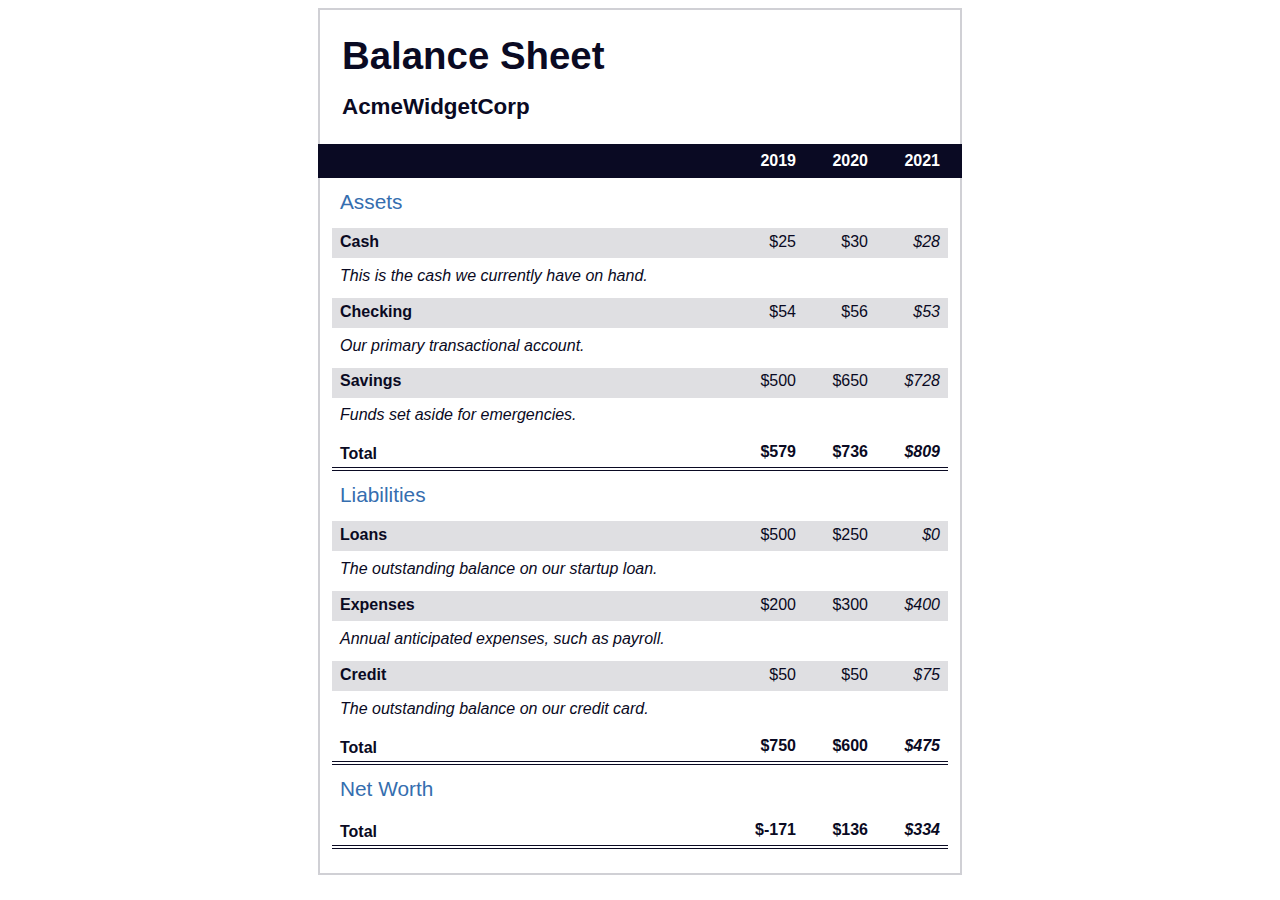
<file: CSS/pagina-freecodecamp-balanceContable/index.html>
<!DOCTYPE html>
<html lang="en">

<head>
    <meta charset="UTF-8">
    <meta name="viewport" content="width=device-width, initial-scale=1.0">
    <title>Balance Sheet</title>
    <link rel="stylesheet" href="./styles.css">
</head>

<body>
    <main>
        <section>
            <h1>
                <span class="flex">
                    <span>AcmeWidgetCorp</span>
                    <span>Balance Sheet</span>
                </span>
            </h1>
            <div id="years" aria-hidden="true">
                <span class="year">2019</span>
                <span class="year">2020</span>
                <span class="year">2021</span>
            </div>
            <div class="table-wrap">
                <table>
                    <caption>Assets</caption>
                    <thead>
                        <tr>
                            <td></td>
                            <th><span class="sr-only year">2019</span></th>
                            <th><span class="sr-only year">2020</span></th>
                            <th class="current"><span class="sr-only year">2021</span></th>
                        </tr>
                    </thead>
                    <tbody>
                        <tr class="data">
                            <th>Cash <span class="description">This is the cash we currently have on hand.</span></th>
                            <td>$25</td>
                            <td>$30</td>
                            <td class="current">$28</td>
                        </tr>
                        <tr class="data">
                            <th>Checking <span class="description">Our primary transactional account.</span></th>
                            <td>$54</td>
                            <td>$56</td>
                            <td class="current">$53</td>
                        </tr>
                        <tr class="data">
                            <th>Savings <span class="description">Funds set aside for emergencies.</span></th>
                            <td>$500</td>
                            <td>$650</td>
                            <td class="current">$728</td>
                        </tr>
                        <tr class="total">
                            <th>Total <span class="sr-only">Assets</span></th>
                            <td>$579</td>
                            <td>$736</td>
                            <td class="current">$809</td>
                        </tr>
                    </tbody>
                </table>
                <table>
                    <caption>Liabilities</caption>
                    <thead>
                        <tr>
                            <td></td>
                            <th><span class="sr-only">2019</span></th>
                            <th><span class="sr-only">2020</span></th>
                            <th><span class="sr-only">2021</span></th>
                        </tr>
                    </thead>
                    <tbody>
                        <tr class="data">
                            <th>Loans <span class="description">The outstanding balance on our startup loan.</span></th>
                            <td>$500</td>
                            <td>$250</td>
                            <td class="current">$0</td>
                        </tr>
                        <tr class="data">
                            <th>Expenses <span class="description">Annual anticipated expenses, such as payroll.</span>
                            </th>
                            <td>$200</td>
                            <td>$300</td>
                            <td class="current">$400</td>
                        </tr>
                        <tr class="data">
                            <th>Credit <span class="description">The outstanding balance on our credit card.</span></th>
                            <td>$50</td>
                            <td>$50</td>
                            <td class="current">$75</td>
                        </tr>
                        <tr class="total">
                            <th>Total <span class="sr-only">Liabilities</span></th>
                            <td>$750</td>
                            <td>$600</td>
                            <td class="current">$475</td>
                        </tr>
                    </tbody>
                </table>
                <table>
                    <caption>Net Worth</caption>
                    <thead>
                        <tr>
                            <td></td>
                            <th><span class="sr-only">2019</span></th>
                            <th><span class="sr-only">2020</span></th>
                            <th><span class="sr-only">2021</span></th>
                        </tr>
                    </thead>
                    <tbody>
                        <tr class="total">
                            <th>Total <span class="sr-only">Net Worth</span></th>
                            <td>$-171</td>
                            <td>$136</td>
                            <td class="current">$334</td>
                        </tr>
                    </tbody>
                </table>
            </div>
        </section>
    </main>
</body>

</html>
</file>
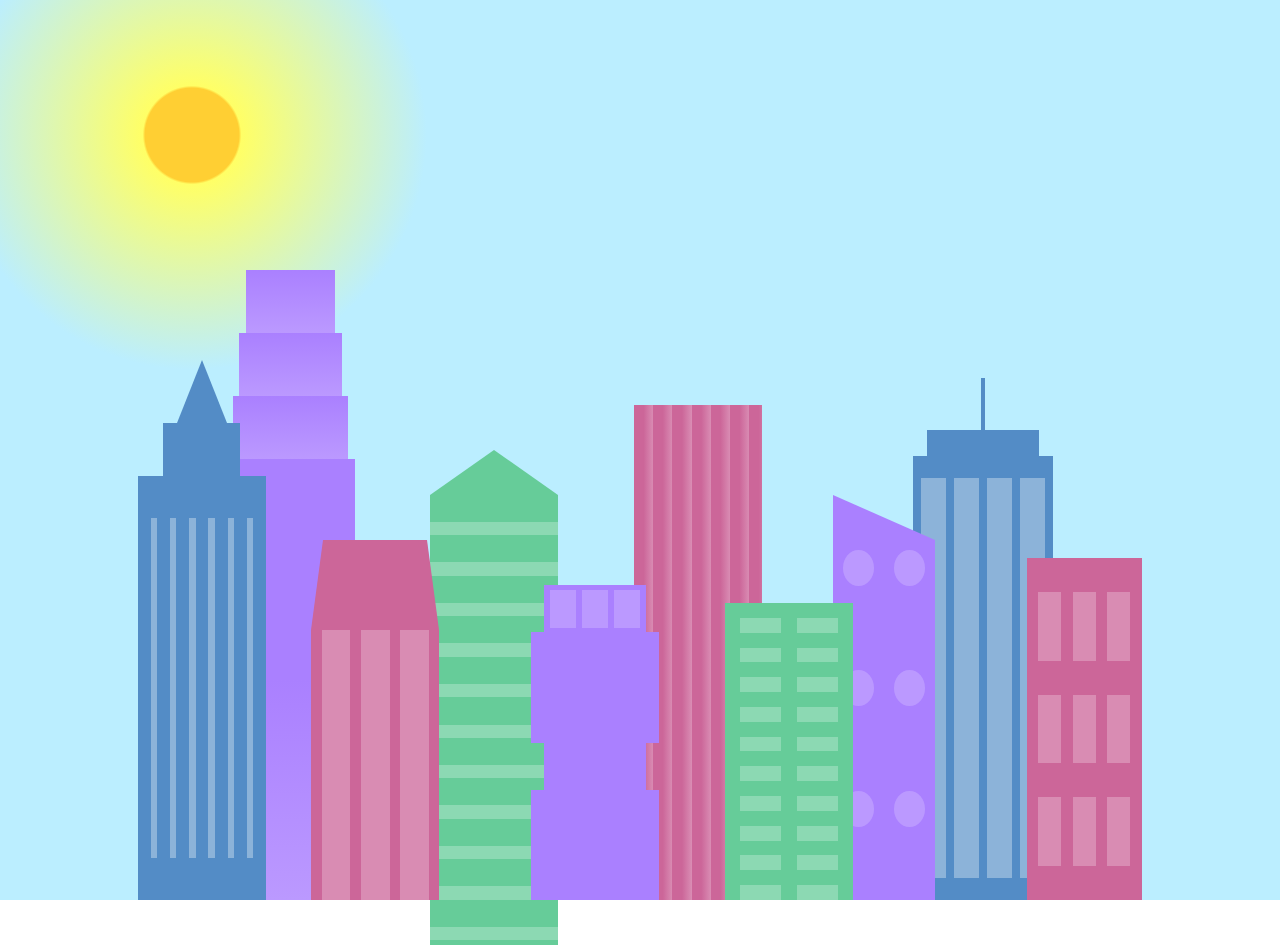
<file: CSS/pagina-freecodecamp-ciudadDiaNoche/index.html>
<!DOCTYPE html>
<html lang="en">

<head>
    <meta charset="UTF-8">
    <title>City Skyline</title>
    <link href="styles.css" rel="stylesheet" />
</head>

<body>
    <div class="background-buildings sky">
        <div></div>
        <div></div>
        <div class="bb1 building-wrap">
            <div class="bb1a bb1-window"></div>
            <div class="bb1b bb1-window"></div>
            <div class="bb1c bb1-window"></div>
            <div class="bb1d"></div>
        </div>
        <div class="bb2">
            <div class="bb2a"></div>
            <div class="bb2b"></div>
        </div>
        <div class="bb3"></div>
        <div></div>
        <div class="bb4 building-wrap">
            <div class="bb4a"></div>
            <div class="bb4b"></div>
            <div class="bb4c window-wrap">
                <div class="bb4-window"></div>
                <div class="bb4-window"></div>
                <div class="bb4-window"></div>
                <div class="bb4-window"></div>
            </div>
        </div>
        <div></div>
        <div></div>
    </div>

    <div class="foreground-buildings">
        <div></div>
        <div></div>
        <div class="fb1 building-wrap">
            <div class="fb1a"></div>
            <div class="fb1b"></div>
            <div class="fb1c"></div>
        </div>
        <div class="fb2">
            <div class="fb2a"></div>
            <div class="fb2b window-wrap">
                <div class="fb2-window"></div>
                <div class="fb2-window"></div>
                <div class="fb2-window"></div>
            </div>
        </div>
        <div></div>
        <div class="fb3 building-wrap">
            <div class="fb3a window-wrap">
                <div class="fb3-window"></div>
                <div class="fb3-window"></div>
                <div class="fb3-window"></div>
            </div>
            <div class="fb3b"></div>
            <div class="fb3a"></div>
            <div class="fb3b"></div>
        </div>
        <div class="fb4">
            <div class="fb4a"></div>
            <div class="fb4b">
                <div class="fb4-window"></div>
                <div class="fb4-window"></div>
                <div class="fb4-window"></div>
                <div class="fb4-window"></div>
                <div class="fb4-window"></div>
                <div class="fb4-window"></div>
            </div>
        </div>
        <div class="fb5"></div>
        <div class="fb6"></div>
        <div></div>
        <div></div>
    </div>
</body>

</html>
</file>
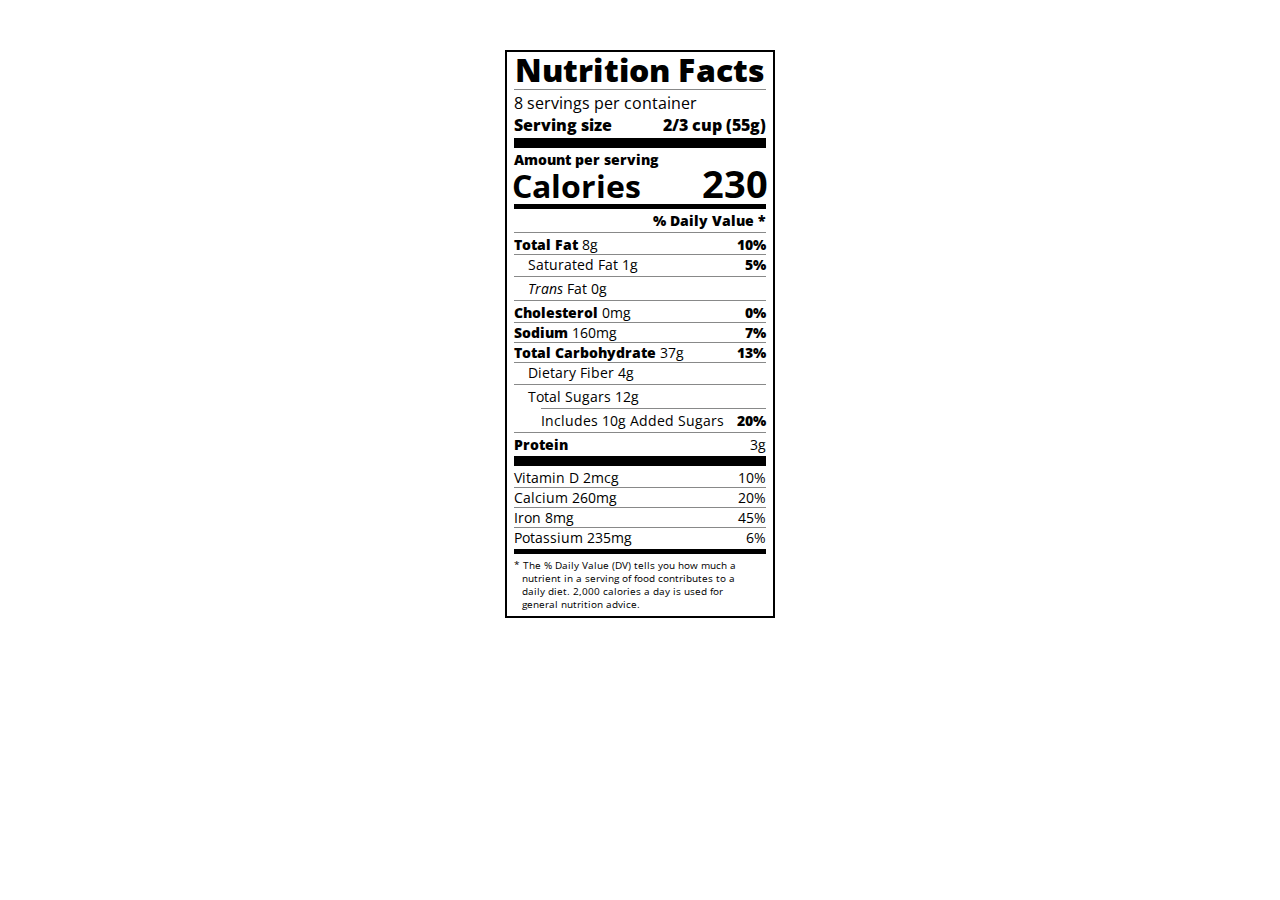
<file: CSS/pagina-freecodecamp-etiquetaNutricional/index.html>
<!DOCTYPE html>
<html lang="en">

<head>
    <meta charset="UTF-8">
    <title>Nutrition Label</title>
    <link href="https://fonts.googleapis.com/css?family=Open+Sans:400,700,800" rel="stylesheet">
    <link href="./style.css" rel="stylesheet">
</head>

<body>
    <div class="label">
        <header>
            <h1 class="bold">Nutrition Facts</h1>
            <div class="divider"></div>
            <p>8 servings per container</p>
            <p class="bold">Serving size <span>2/3 cup (55g)</span></p>
        </header>
        <div class="divider large"></div>
        <div class="calories-info">
            <div class="left-container">
                <h2 class="bold small-text">Amount per serving</h2>
                <p>Calories</p>
            </div>
            <span>230</span>
        </div>
        <div class="divider medium"></div>
        <div class="daily-value small-text">
            <p class="bold right no-divider">% Daily Value *</p>
            <div class="divider"></div>
            <p><span><span class="bold">Total Fat</span> 8g</span> <span class="bold">10%</span></p>
            <p class="indent no-divider">Saturated Fat 1g <span class="bold">5%</span></p>
            <div class="divider"></div>
            <p class="indent no-divider"><span><i>Trans</i> Fat 0g</span></p>
            <div class="divider"></div>
            <p><span><span class="bold">Cholesterol</span> 0mg</span> <span class="bold">0%</span></p>
            <p><span><span class="bold">Sodium</span> 160mg</span> <span class="bold">7%</span></p>
            <p><span><span class="bold">Total Carbohydrate</span> 37g</span> <span class="bold">13%</span></p>
            <p class="indent no-divider">Dietary Fiber 4g</p>
            <div class="divider"></div>
            <p class="indent no-divider">Total Sugars 12g</p>
            <div class="divider double-indent"></div>
            <p class="double-indent no-divider">Includes 10g Added Sugars <span class="bold">20%</span>
            <div class="divider"></div>
            <p class="no-divider"><span class="bold">Protein</span> 3g</p>
            <div class="divider large"></div>
            <p>Vitamin D 2mcg <span>10%</span></p>
            <p>Calcium 260mg <span>20%</span></p>
            <p>Iron 8mg <span>45%</span></p>
            <p class="no-divider">Potassium 235mg <span>6%</span></p>
        </div>
        <div class="divider medium"></div>
        <p class="note">* The % Daily Value (DV) tells you how much a nutrient in a serving of food contributes to a
            daily
            diet. 2,000 calories a day is used for general nutrition advice.</p>
    </div>
</body>

</html>
</file>
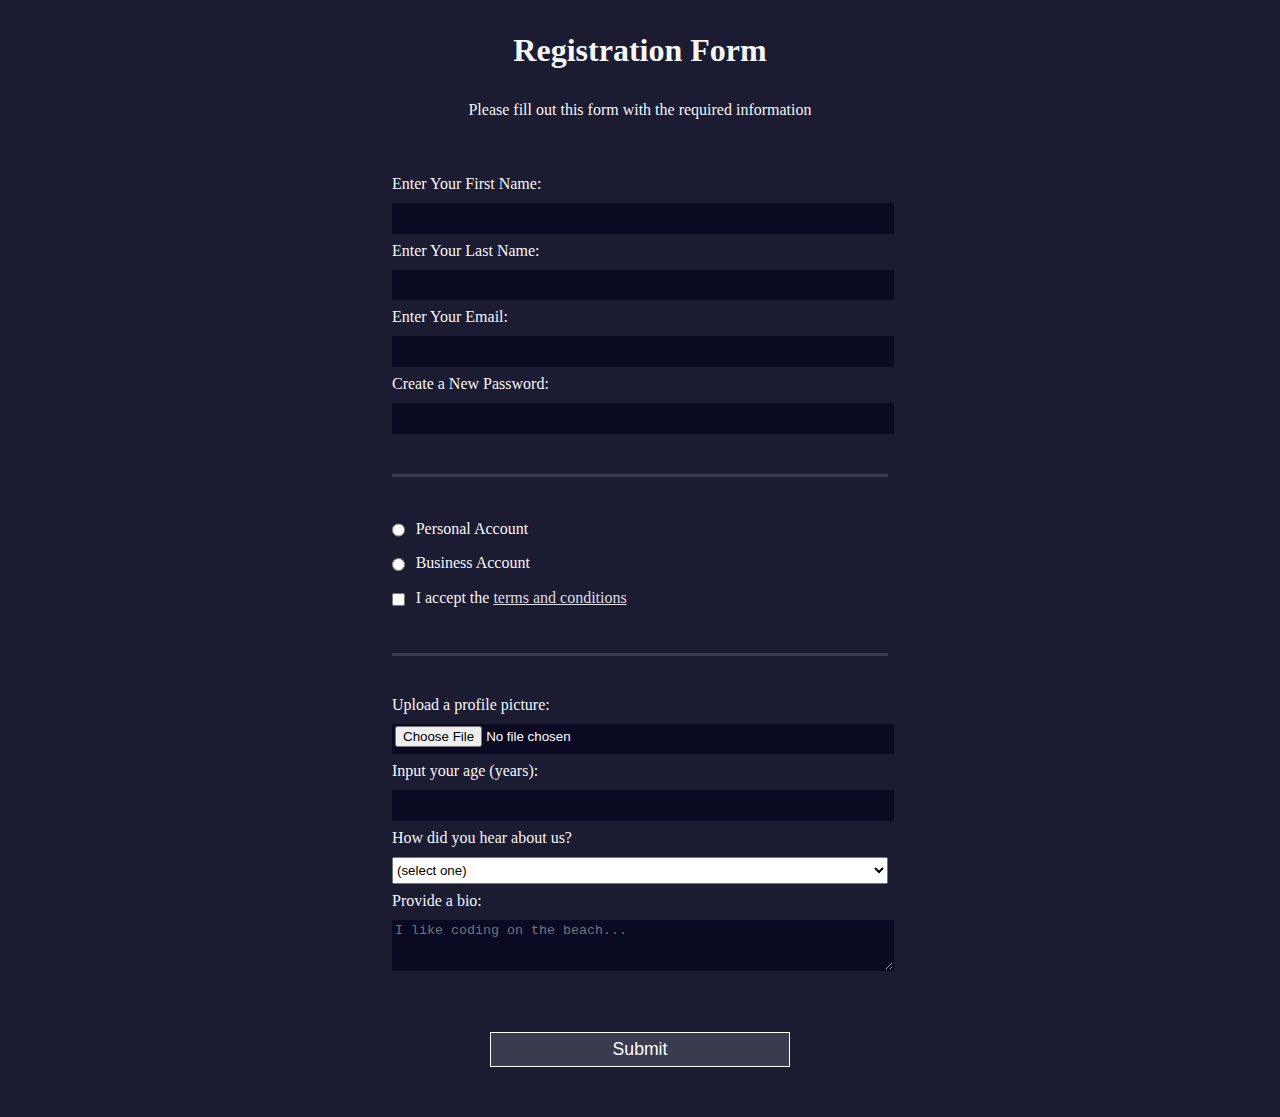
<file: CSS/pagina-freecodecamp-formularioRegistro/index.html>
<!DOCTYPE html>
<html lang="en">
  <head>
    <meta charset="UTF-8">
    <title>Registration Form</title>
    <link rel="stylesheet" href="style.css" />
  </head>
  <body>
    <h1>Registration Form</h1>
    <p>Please fill out this form with the required information</p>
    <form method="post" action='https://register-demo.freecodecamp.org'>
      <fieldset>
        <label for="first-name">Enter Your First Name: <input id="first-name" name="first-name" type="text" required /></label>
        <label for="last-name">Enter Your Last Name: <input id="last-name" name="last-name" type="text" required /></label>
        <label for="email">Enter Your Email: <input id="email" name="email" type="email" required /></label>
        <label for="new-password">Create a New Password: <input id="new-password" name="new-password" type="password" pattern="[a-z0-5]{8,}" required /></label>
      </fieldset>
      <fieldset>
        <label for="personal-account"><input id="personal-account" type="radio" name="account-type" class="inline" /> Personal Account</label>
        <label for="business-account"><input id="business-account" type="radio" name="account-type" class="inline" /> Business Account</label>
        <label for="terms-and-conditions" name="terms-and-conditions">
          <input id="terms-and-conditions" type="checkbox" required name="terms-and-conditions" class="inline" /> I accept the <a href="https://www.freecodecamp.org/news/terms-of-service/">terms and conditions</a>
        </label>
      </fieldset>
      <fieldset>
        <label for="profile-picture">Upload a profile picture: <input id="profile-picture" type="file" name="file" /></label>
        <label for="age">Input your age (years): <input id="age" type="number" name="age" min="13" max="120" /></label>
        <label for="referrer">How did you hear about us?
          <select id="referrer" name="referrer">
            <option value="">(select one)</option>
            <option value="1">freeCodeCamp News</option>
            <option value="2">freeCodeCamp YouTube Channel</option>
            <option value="3">freeCodeCamp Forum</option>
            <option value="4">Other</option>
          </select>
        </label>
        <label for="bio">Provide a bio:
          <textarea id="bio" name="bio" rows="3" cols="30" placeholder="I like coding on the beach..."></textarea>
        </label>
      </fieldset>
      <input type="submit" value="Submit" />
    </form>
  </body>
</html>
</file>
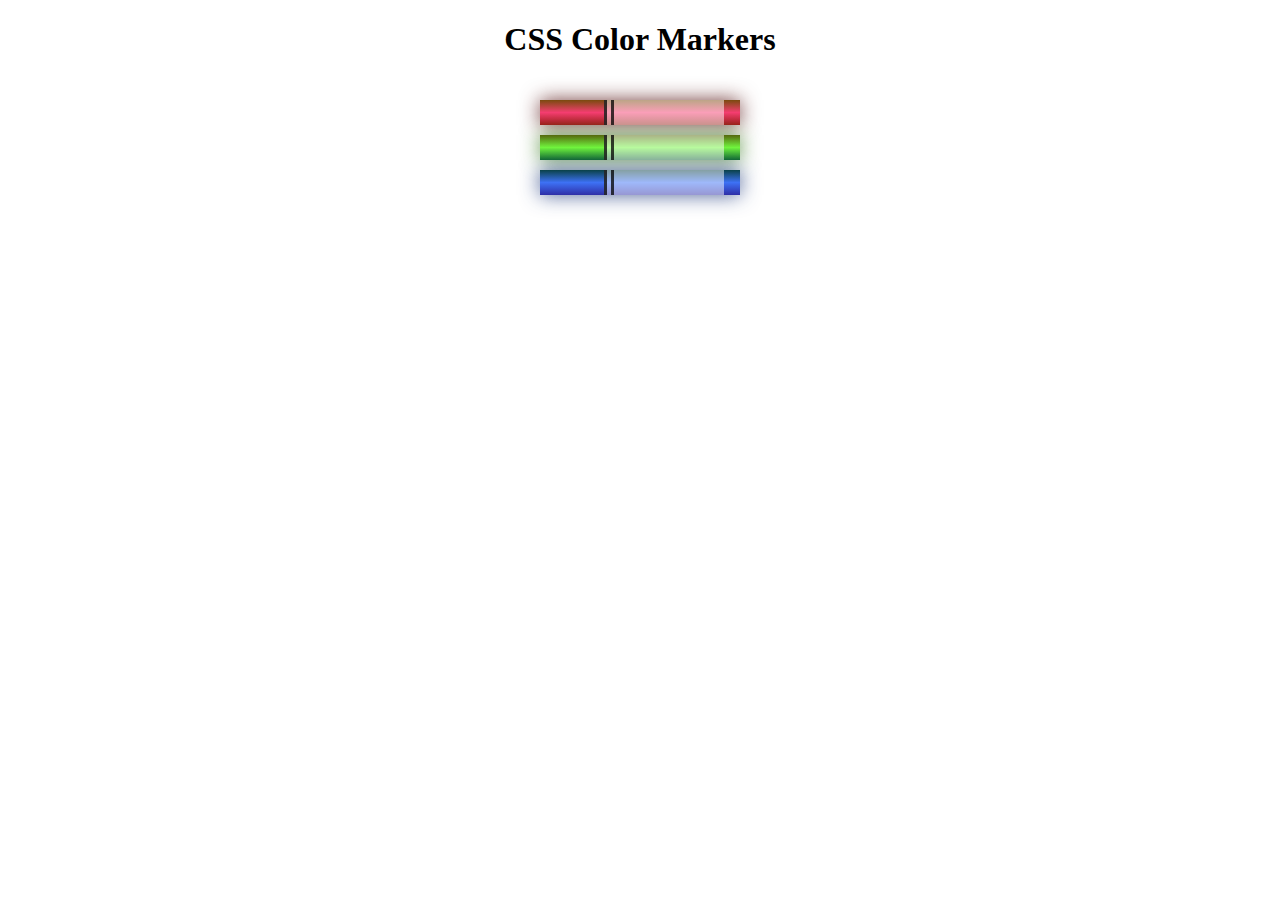
<file: CSS/pagina-freecodecamp-marcadores/index.html>
<!DOCTYPE html>
<html lang="en">
  <head>
    <meta charset="utf-8">
    <meta name="viewport" content="width=device-width, initial-scale=1.0">
    <title>Colored Markers</title>
    <link rel="stylesheet" href="style.css">
  </head>
  <body>
    <h1>CSS Color Markers</h1>
    <div class="container">
      <div class="marker red">
        <div class="cap"></div>
        <div class="sleeve"></div>
      </div>
      <div class="marker green">
        <div class="cap"></div>
        <div class="sleeve"></div>
      </div>
      <div class="marker blue">
        <div class="cap"></div>
        <div class="sleeve"></div>
      </div>
    </div>
  </body>
</html>
</file>
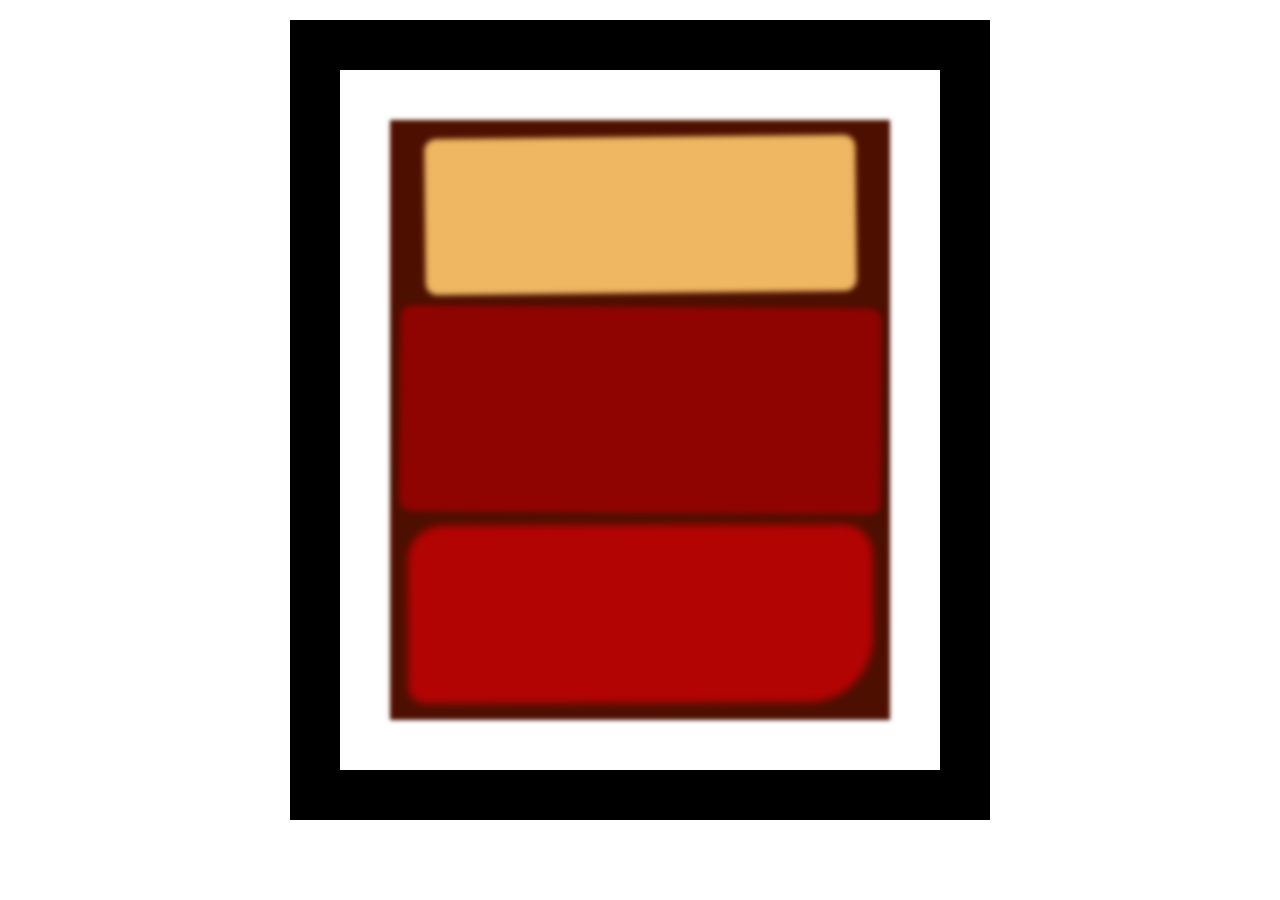
<file: CSS/pagina-freecodecamp-pintura/index.html>
<!DOCTYPE html>
<html lang="en">
  <head>
    <meta charset="UTF-8">
    <title>Rothko Painting</title>
    <link href="./style.css" rel="stylesheet" type="text/css">
  </head>
  <body>
    <div class="frame">
      <div class="canvas">
        <div class="one"></div>
        <div class="two"></div>
        <div class="three"></div>
      </div>
    </div>
  </body>
</html>
</file>
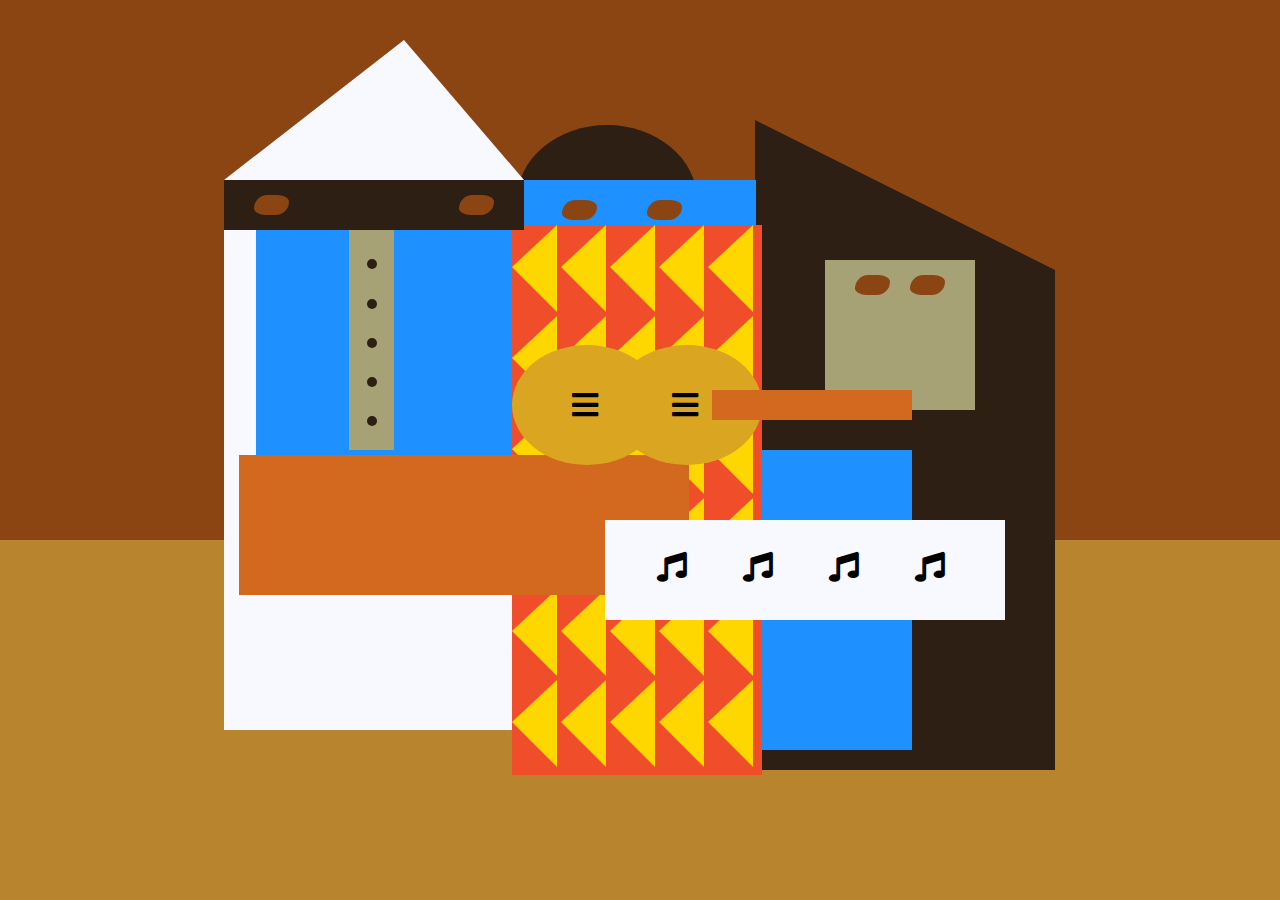
<file: CSS/pagina-freecodecamp-pinturaPicasso/index.html>
<!DOCTYPE html>
<html lang="en">

<head>
    <meta charset="utf-8">
    <title>Picasso Painting</title>
    <link rel="stylesheet" href="./styles.css" />
    <link rel="stylesheet" href="https://use.fontawesome.com/releases/v5.8.2/css/all.css">
</head>

<body>
    <div id="back-wall"></div>
    <div class="characters">
        <div id="offwhite-character">
            <div id="white-hat"></div>
            <div id="black-mask">
                <div class="eyes left"></div>
                <div class="eyes right"></div>
            </div>
            <div id="gray-instrument">
                <div class="black-dot"></div>
                <div class="black-dot"></div>
                <div class="black-dot"></div>
                <div class="black-dot"></div>
                <div class="black-dot"></div>
            </div>
            <div id="tan-table"></div>
        </div>
        <div id="black-character">
            <div id="black-hat"></div>
            <div id="gray-mask">
                <div class="eyes left"></div>
                <div class="eyes right"></div>
            </div>
            <div id="white-paper">
                <i class="fas fa-music"></i>
                <i class="fas fa-music"></i>
                <i class="fas fa-music"></i>
                <i class="fas fa-music"></i>
            </div>
        </div>
        <div class="blue" id="blue-left"></div>
        <div class="blue" id="blue-right"></div>
        <div id="orange-character">
            <div id="black-round-hat"></div>
            <div id="eyes-div">
                <div class="eyes left"></div>
                <div class="eyes right"></div>
            </div>
            <div id="triangles">
                <div class="triangle"></div>
                <div class="triangle"></div>
                <div class="triangle"></div>
                <div class="triangle"></div>
                <div class="triangle"></div>
                <div class="triangle"></div>
                <div class="triangle"></div>
                <div class="triangle"></div>
                <div class="triangle"></div>
                <div class="triangle"></div>
                <div class="triangle"></div>
                <div class="triangle"></div>
                <div class="triangle"></div>
                <div class="triangle"></div>
                <div class="triangle"></div>
                <div class="triangle"></div>
                <div class="triangle"></div>
                <div class="triangle"></div>
                <div class="triangle"></div>
                <div class="triangle"></div>
                <div class="triangle"></div>
                <div class="triangle"></div>
                <div class="triangle"></div>
                <div class="triangle"></div>
                <div class="triangle"></div>
                <div class="triangle"></div>
                <div class="triangle"></div>
                <div class="triangle"></div>
                <div class="triangle"></div>
                <div class="triangle"></div>
            </div>
            <div id="guitar">
                <div class="guitar" id="guitar-left">
                    <i class="fas fa-bars"></i>
                </div>
                <div class="guitar" id="guitar-right">
                    <i class="fas fa-bars"></i>
                </div>
                <div id="guitar-neck"></div>
            </div>
        </div>
    </div>
</body>

</html>
</file>
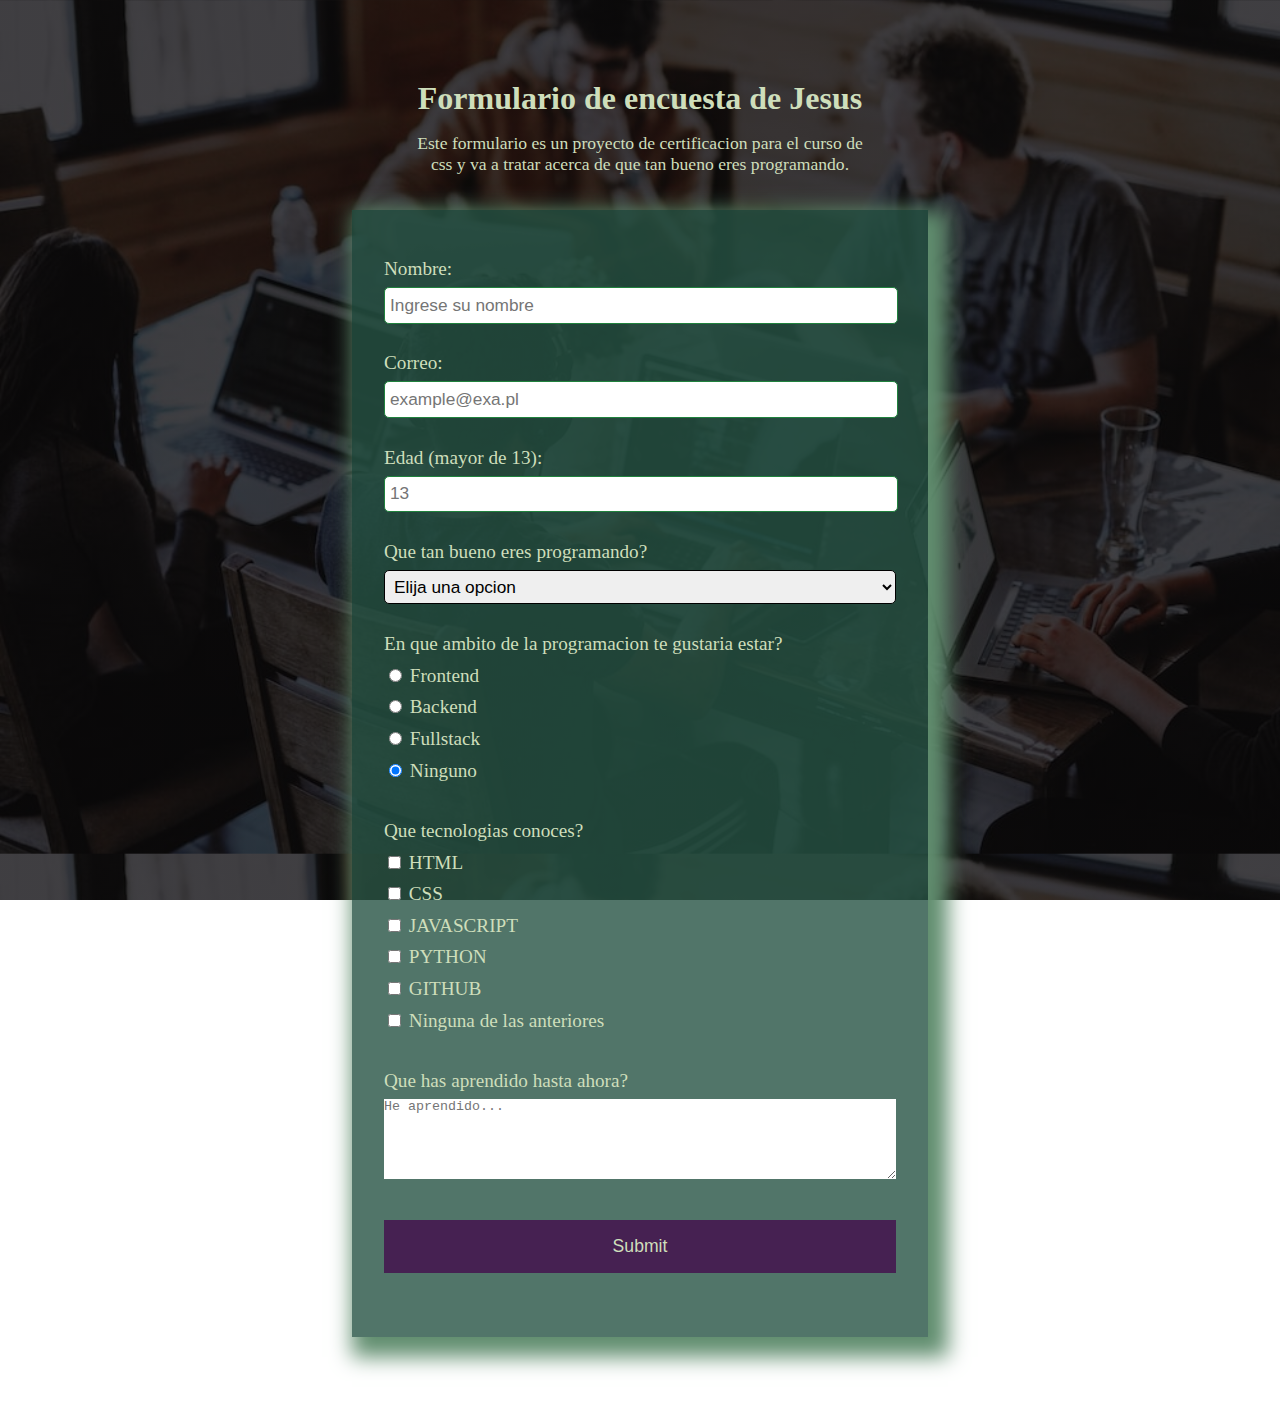
<file: CSS/pagina-freecodecamp-proyecto-formularioEncuesta/index.html>
<!DOCTYPE html>
<html>
  <head>
    <title>Survey form</title>
    <link rel="stylesheet" type="text/css" href="styles.css"></link>
  </head>
  <body>
    <main>
      <h1 id="title">Formulario de encuesta de Jesus</h1>
      <p id="description">Este formulario es un proyecto de certificacion para el curso de css y va a tratar acerca de que tan bueno eres programando.</p>
      <form id="survey-form">
        <fieldset class="field-one">
            <label value="name-label" id="name-label" for="name">Nombre: <input value="" id="name" type="text" placeholder="Ingrese su nombre" required/></label>
            <label value="email-label" id="email-label" for="email">Correo: <input value="" id="email" type="email" placeholder="example@exa.pl" required/></label>
            <label value="number-label" id="number-label" for="number">Edad (mayor de 13): <input value="" id="number" type="number" min="13" max="120" placeholder="13" value="13"/></label>
            <label value="select-label" for="dropdown"> 
                Que tan bueno eres programando?
                <select id="dropdown" value="" required>
                    <option selected disabled hidden>Elija una opcion</option>
                    <option>Muy bueno</option>
                    <option>Aceptable</option>
                    <option>Tengo mucho por aprender</option>
                </select>
            </label>
        </fieldset>
        <fieldset class="field-two">
            <p>En que ambito de la programacion te gustaria estar?</p>
            <label><input value="opcion-programing-1" name="opcion-programing" type="radio" value="frontend" required/> Frontend</label>
            <label><input value="opcion-programing-2" name="opcion-programing" type="radio" value="backend"/ required> Backend</label>
            <label><input value="opcion-programing-3" name="opcion-programing" type="radio" value="fullstack" required/> Fullstack</label>
            <label><input value="opcion-programing-4" name="opcion-programing" type="radio" value="none" checked required/> Ninguno</label> 
            <p>Que tecnologias conoces?</p>
            <label><input name="opcion-learn" value="html" type="checkbox" /> HTML</label>
            <label><input value="css" type="checkbox" /> CSS</label>
            <label><input value="javascript" type="checkbox" /> JAVASCRIPT</label>
            <label><input value="python" type="checkbox" /> PYTHON</label>
            <label><input value="github" type="checkbox" /> GITHUB</label>
            <label><input value="none" type="checkbox" /> Ninguna de las anteriores</label>
            <label class="label-textarea" for="coments" value="coments">Que has aprendido hasta ahora?
                <textarea value="coments-textarea" id="coments" name="coments" cols="30" rows="10" placeholder="He aprendido..." required></textarea>
            </label>
        </fieldset>
        <input id="submit" type="submit">
        

    </form>
    </main>
    
  </body>
</html>
</file>
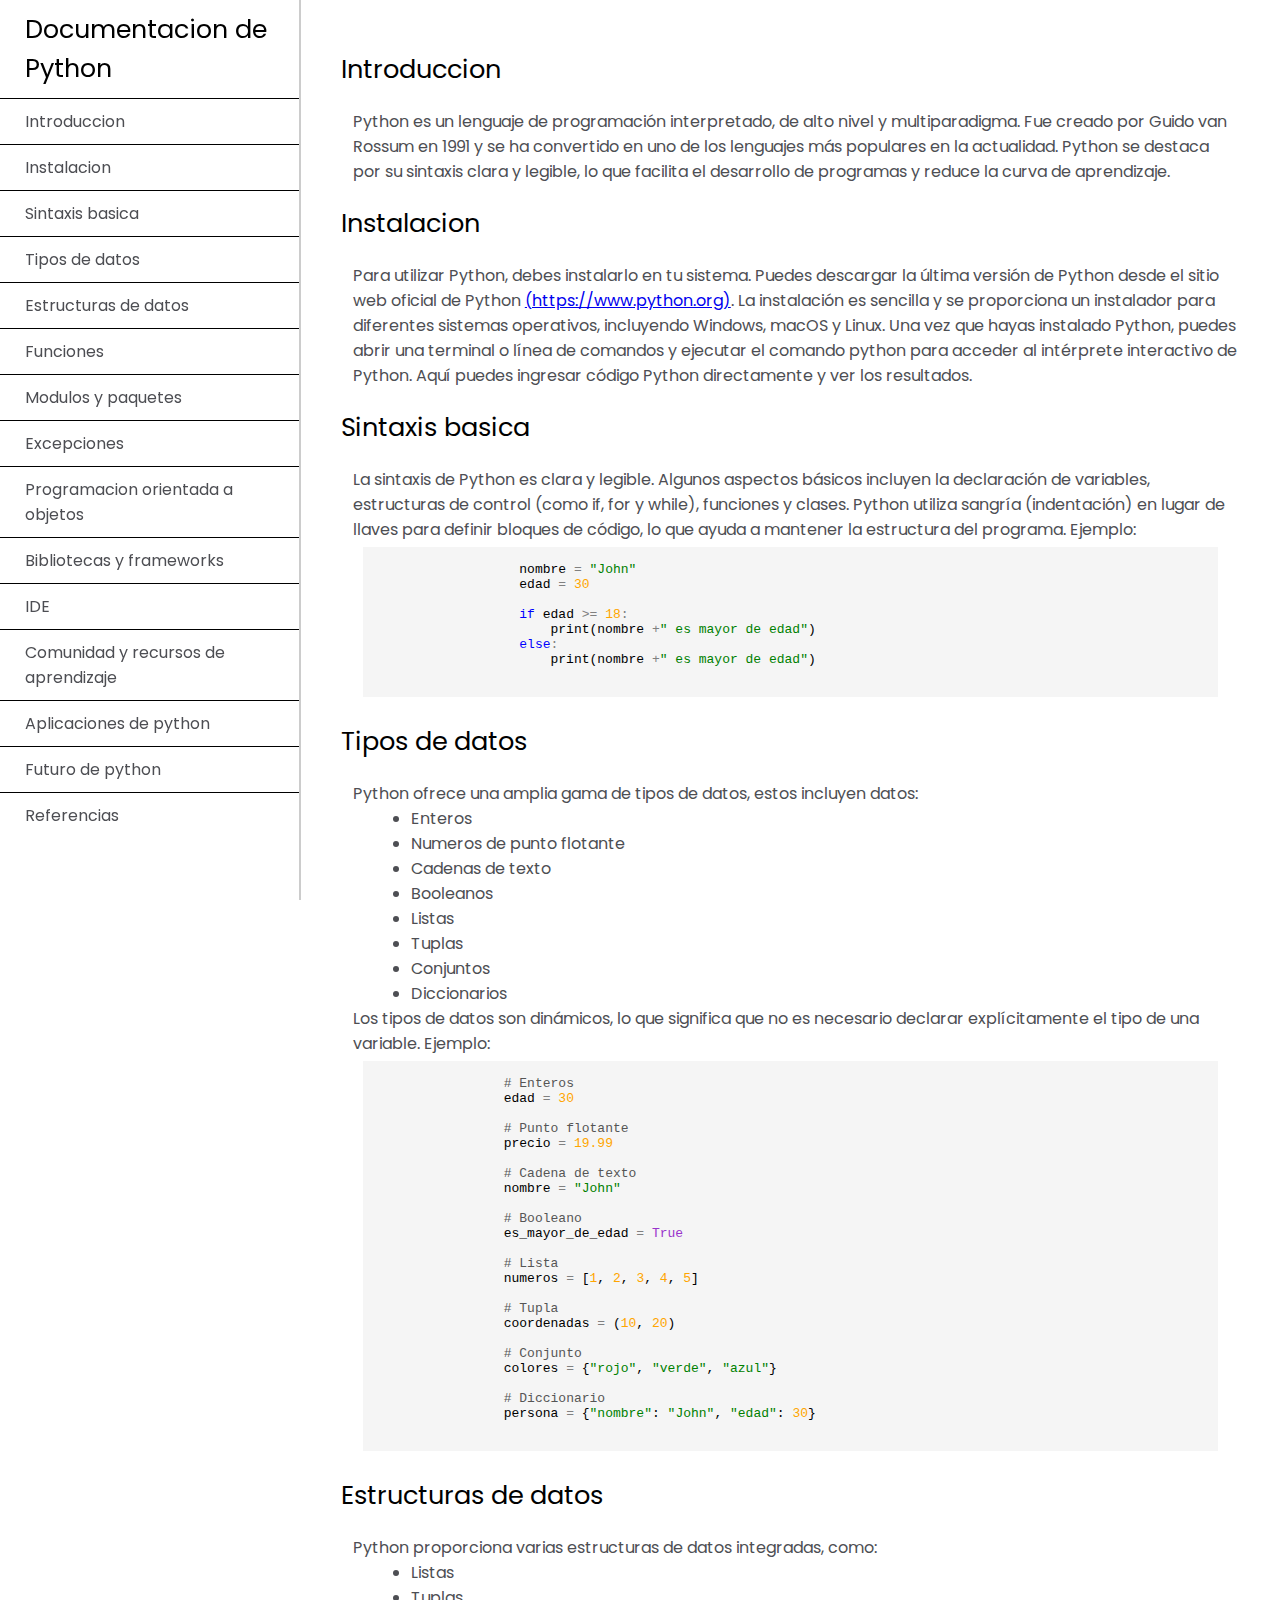
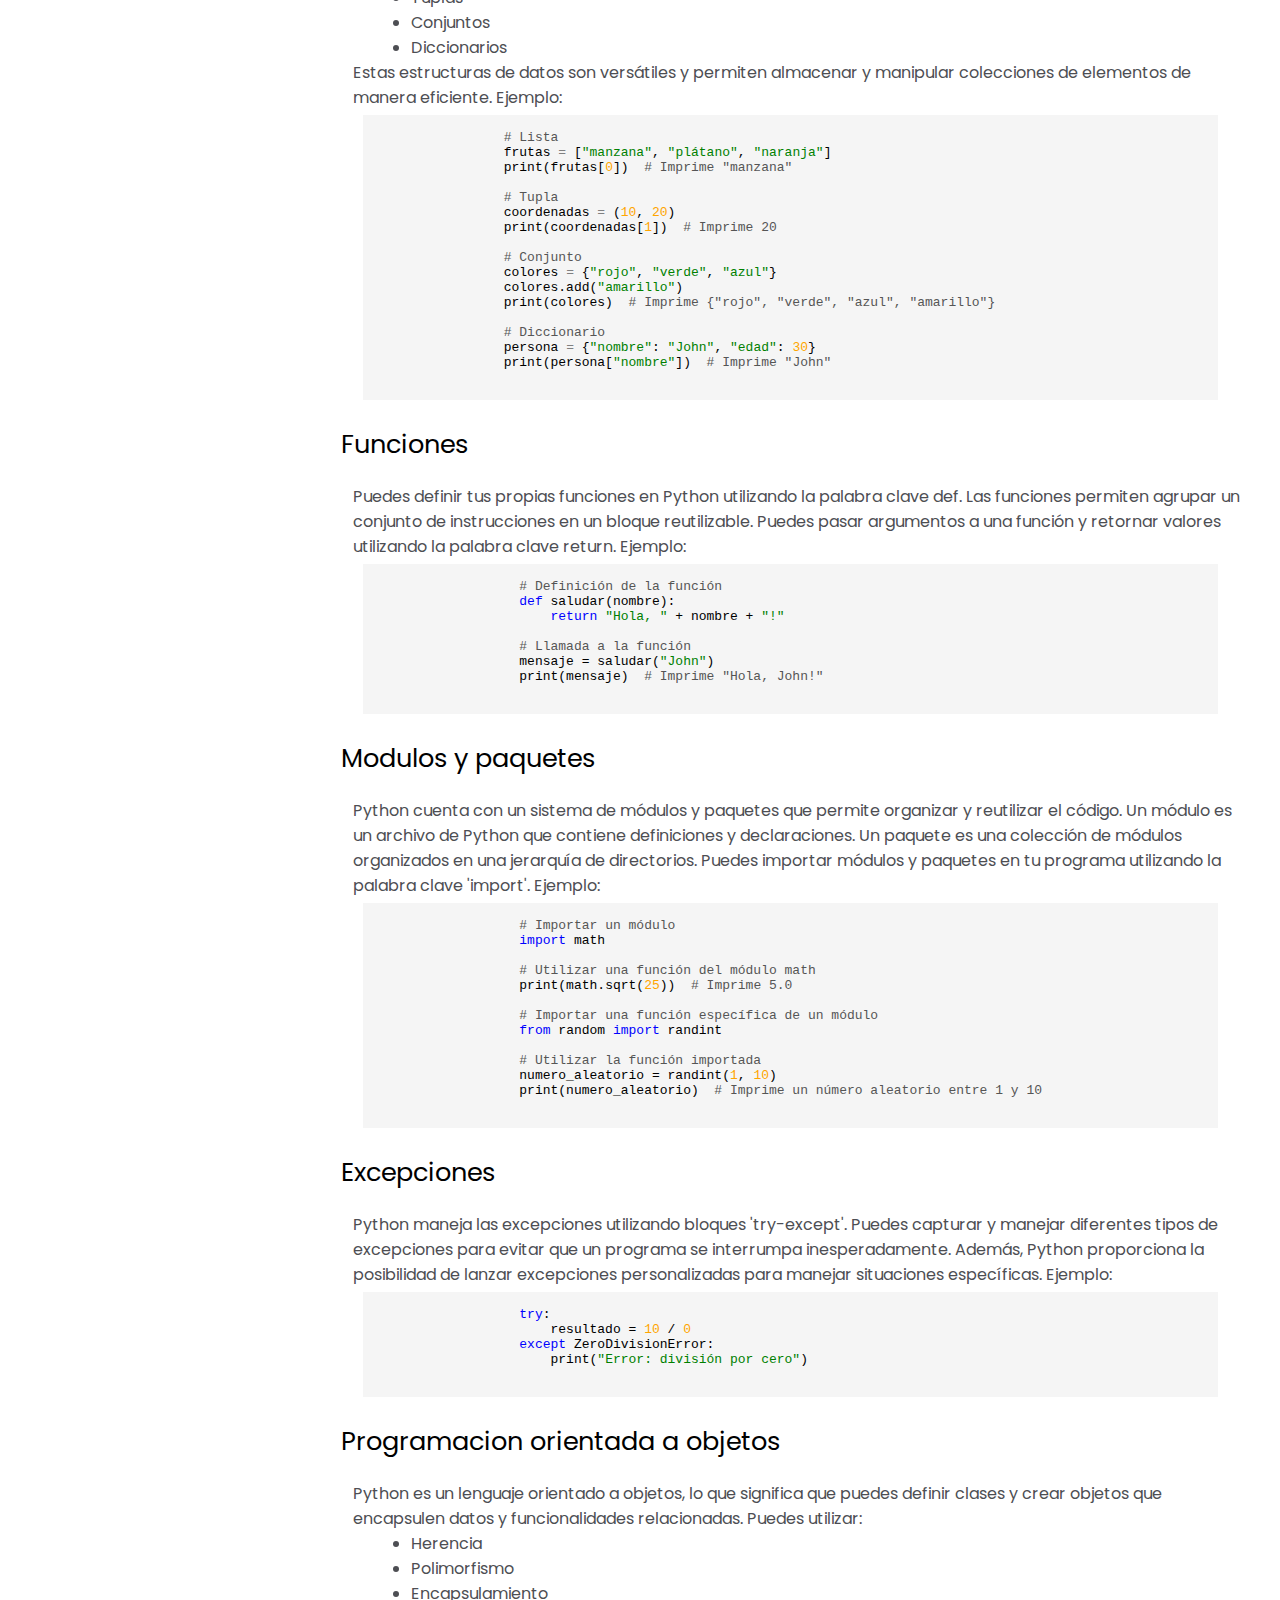
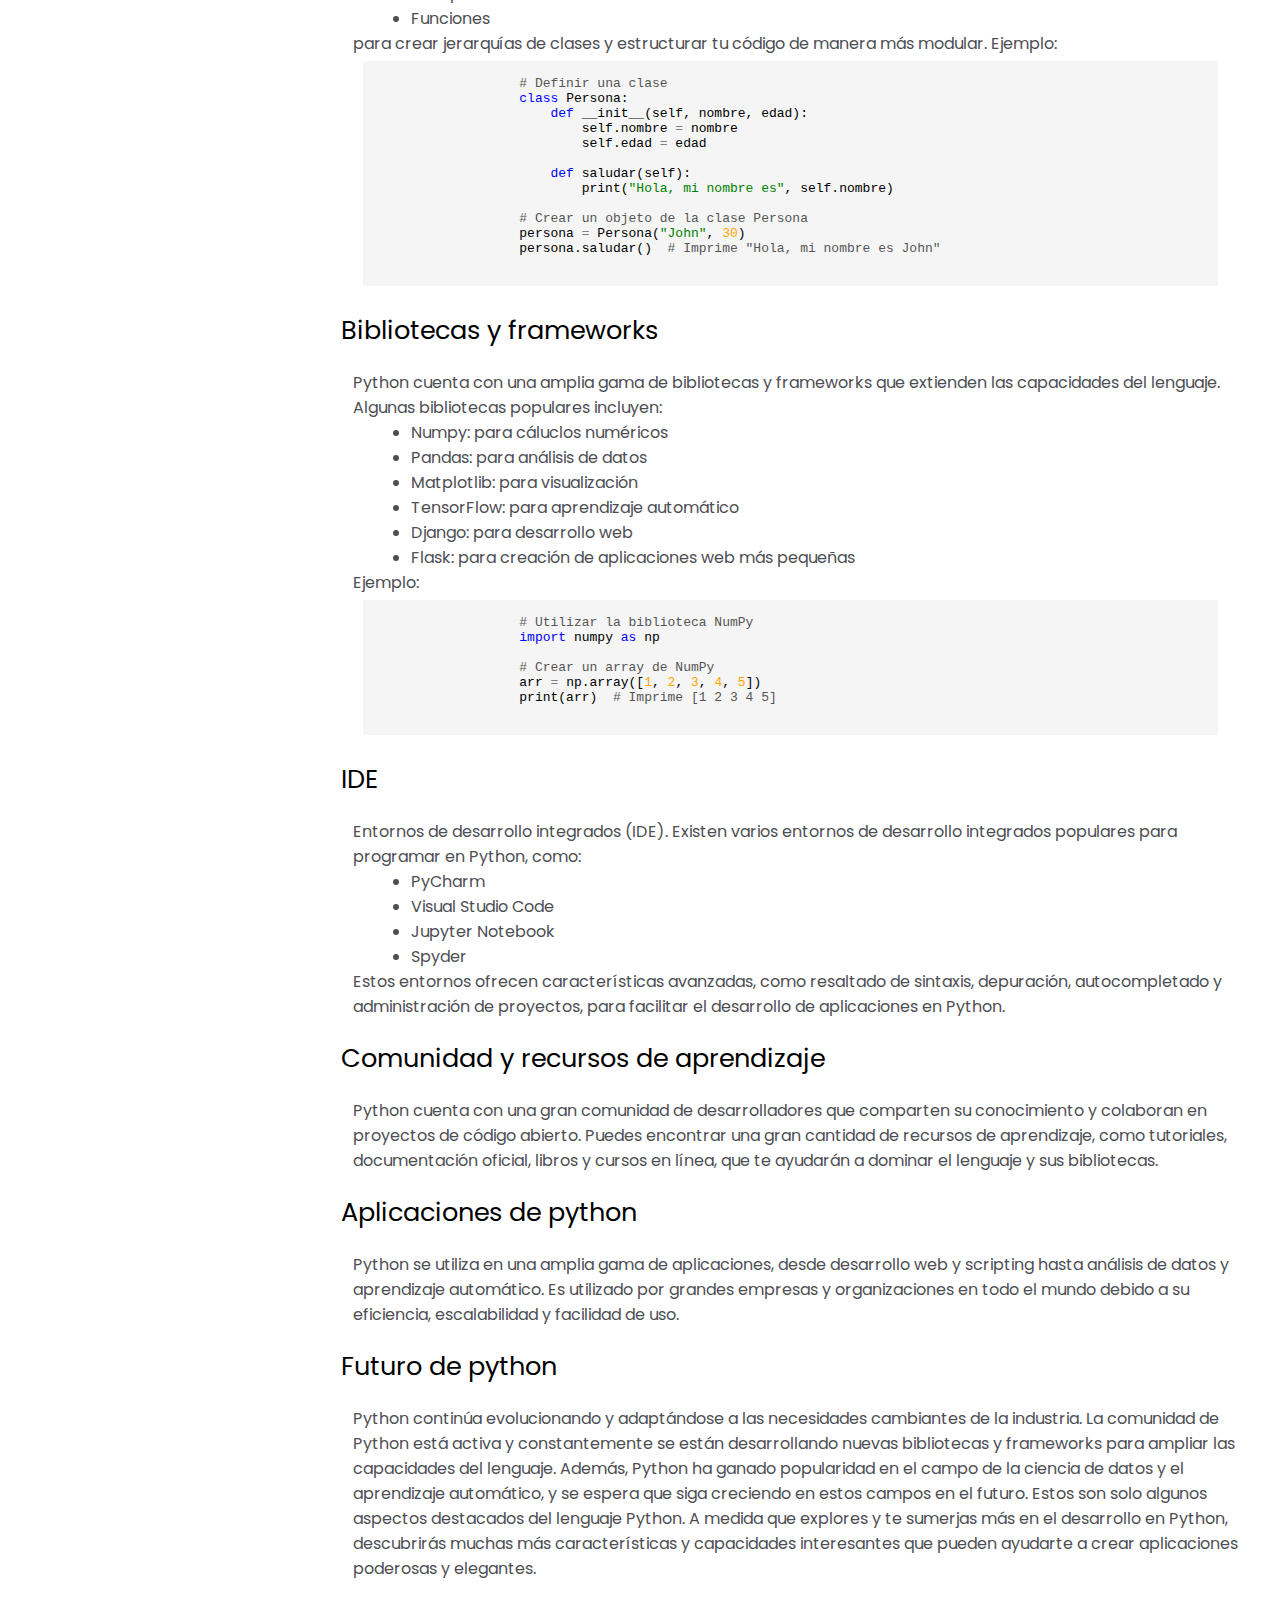
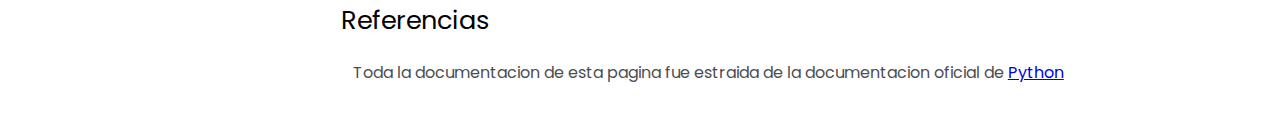
<file: CSS/pagina-freecodecamp-proyecto-paginaDocumentacion/index.html>
<!DOCTYPE html>
<html lang="en">

<head>
    <meta charset="UTF-8">
    <meta name="viewport" content="width=device-width, initial-scale=1.0">
    <title>Documentacion de Python</title>
    <link rel="stylesheet" href="styles.css">
</head>

<body>
    <nav id="navbar">
        <header>Documentacion de Python</header>
        <ul>
            <li><a class="nav-link" href="#Introduccion">Introduccion</a></li>
            <li><a class="nav-link" href="#Instalacion">Instalacion</a></li>
            <li><a class="nav-link" href="#Sintaxis_basica">Sintaxis basica</a></li>
            <li><a class="nav-link" href="#Tipos_de_datos">Tipos de datos</a></li>
            <li><a class="nav-link" href="#Estructuras_de_datos">Estructuras de datos</a></li>
            <li><a class="nav-link" href="#Funciones">Funciones</a></li>
            <li><a class="nav-link" href="#Modulos_y_paquetes">Modulos y paquetes</a></li>
            <li><a class="nav-link" href="#Excepciones">Excepciones</a></li>
            <li><a class="nav-link" href="#Programacion_orientada_a_objetos">Programacion orientada a objetos</a></li>
            <li><a class="nav-link" href="#Bibliotecas_y_frameworks">Bibliotecas y frameworks</a></li>
            <li><a class="nav-link" href="#IDE">IDE</a></li>
            <li><a class="nav-link" href="#Comunidad_y_recursos_de_aprendizaje">Comunidad y recursos de aprendizaje</a></li>
            <li><a class="nav-link" href="#Aplicaciones_de_python">Aplicaciones de python</a></li>
            <li><a class="nav-link" href="#Futuro_de_python">Futuro de python</a></li>
            <li><a class="nav-link" href="#Referencias">Referencias</a></li>





        </ul>
    </nav>
    <main id="main-doc">
        <!-- cada section con la clase main-section debe contener 5 code, no cada uno-->
        <!-- ademas deben haber almenos diez p en los section, tampoco cada uno-->
        <section id="Introduccion" class="main-section">
            <header>Introduccion</header>
            <p>Python es un lenguaje de programación interpretado, de alto nivel y multiparadigma. Fue creado por Guido
                van Rossum en 1991 y se ha convertido en uno de los lenguajes más populares en la actualidad. Python se
                destaca por su sintaxis clara y legible, lo que facilita el desarrollo de programas y reduce la curva de
                aprendizaje.</p>
        </section>

        <section id="Instalacion" class="main-section">
            <header>Instalacion</header>
            <p>Para utilizar Python, debes instalarlo en tu sistema. Puedes descargar la última versión de Python desde
                el sitio web oficial de Python <a href="https://www.python.org"
                    target="_blank">(https://www.python.org)</a>. La instalación es sencilla y se proporciona un
                instalador para diferentes sistemas operativos, incluyendo Windows, macOS y Linux.

                Una vez que hayas instalado Python, puedes abrir una terminal o línea de comandos y ejecutar el comando
                python para acceder al intérprete interactivo de Python. Aquí puedes ingresar código Python directamente
                y ver los resultados.</p>
        </section>

        <section id="Sintaxis_basica" class="main-section">
            <header>Sintaxis basica</header>
            <p>La sintaxis de Python es clara y legible. Algunos aspectos básicos incluyen la declaración de variables,
                estructuras de control (como if, for y while), funciones y clases. Python utiliza sangría (indentación)
                en lugar de llaves para definir bloques de código, lo que ayuda a mantener la estructura del programa.
                Ejemplo:
            </p>
            <pre>
                <code>
                    nombre <span class="symbol">= </span><span class="string">"John"</span>
                    edad <span class="symbol">= </span><span class="number">30</span>
                            
                    <span class="operator">if</span> edad <span class="symbol">>=</span><span class="number"> 18</span><span class="symbol">:</span>
                        print(nombre <span class="symbol">+</span><span class="string">" es mayor de edad"</span>)
                    <span class="operator">else</span><span class="symbol">:</span>
                        print(nombre <span class="symbol">+</span><span class="string">" es mayor de edad"</span>)        
                </code>
            </pre>
        </section>

        <section id="Tipos_de_datos" class="main-section">
            <header>Tipos de datos</header>
            <p>Python ofrece una amplia gama de tipos de datos, estos incluyen datos:
            </p>
            <ul>
                <li>Enteros</li>
                <li>Numeros de punto flotante</li>
                <li>Cadenas de texto</li>
                <li>Booleanos</li>
                <li>Listas</li>
                <li>Tuplas</li>
                <li>Conjuntos</li>
                <li>Diccionarios</li>
            </ul>
            <p>Los tipos de datos son dinámicos, lo que significa que no es necesario declarar explícitamente el tipo de
                una variable. Ejemplo:</p>
            <pre>
                <code>
                  <span class="comment"># Enteros</span>
                  edad <span class="symbol">=</span> <span class="number">30</span>
              
                  <span class="comment"># Punto flotante</span>
                  precio <span class="symbol">=</span> <span class="number">19.99</span>
              
                  <span class="comment"># Cadena de texto</span>
                  nombre <span class="symbol">=</span> <span class="string">"John"</span>
              
                  <span class="comment"># Booleano</span>
                  es_mayor_de_edad <span class="symbol">=</span> <span class="bool">True</span>
              
                  <span class="comment"># Lista</span>
                  numeros <span class="symbol">=</span> [<span class="number">1</span>, <span class="number">2</span>, <span class="number">3</span>, <span class="number">4</span>, <span class="number">5</span>]
              
                  <span class="comment"># Tupla</span>
                  coordenadas <span class="symbol">=</span> (<span class="number">10</span>, <span class="number">20</span>)
              
                  <span class="comment"># Conjunto</span>
                  colores <span class="symbol">=</span> {<span class="string">"rojo"</span>, <span class="string">"verde"</span>, <span class="string">"azul"</span>}
              
                  <span class="comment"># Diccionario</span>
                  persona <span class="symbol">=</span> {<span class="string">"nombre"</span>: <span class="string">"John"</span>, <span class="string">"edad"</span>: <span class="number">30</span>}
                </code>
              </pre>
        </section>

        <section id="Estructuras_de_datos" class="main-section">
            <header>Estructuras de datos</header>
            <p>Python proporciona varias estructuras de datos integradas, como:</p>
            <ul>
                <li>Listas</li>
                <li>Tuplas</li>
                <li>Conjuntos</li>
                <li>Diccionarios</li>
            </ul>
            <p>Estas estructuras de datos son versátiles y permiten almacenar y manipular colecciones de elementos de
                manera eficiente. Ejemplo:
            </p>
            <pre>
                <code>
                  <span class="comment"># Lista</span>
                  frutas <span class="symbol">=</span> [<span class="string">"manzana"</span>, <span class="string">"plátano"</span>, <span class="string">"naranja"</span>]
                  print(frutas[<span class="number">0</span>])  <span class="comment"># Imprime "manzana"</span>
              
                  <span class="comment"># Tupla</span>
                  coordenadas <span class="symbol">=</span> (<span class="number">10</span>, <span class="number">20</span>)
                  print(coordenadas[<span class="number">1</span>])  <span class="comment"># Imprime 20</span>
              
                  <span class="comment"># Conjunto</span>
                  colores <span class="symbol">=</span> {<span class="string">"rojo"</span>, <span class="string">"verde"</span>, <span class="string">"azul"</span>}
                  colores.add(<span class="string">"amarillo"</span>)
                  print(colores)  <span class="comment"># Imprime {"rojo", "verde", "azul", "amarillo"}</span>
              
                  <span class="comment"># Diccionario</span>
                  persona <span class="symbol">=</span> {<span class="string">"nombre"</span>: <span class="string">"John"</span>, <span class="string">"edad"</span>: <span class="number">30</span>}
                  print(persona[<span class="string">"nombre"</span>])  <span class="comment"># Imprime "John"</span>
                </code>
            </pre>
        </section>

        <section id="Funciones" class="main-section">
            <header>Funciones</header>
            <p>Puedes definir tus propias funciones en Python utilizando la palabra clave def. Las funciones permiten
                agrupar un conjunto de instrucciones en un bloque reutilizable. Puedes pasar argumentos a una función y
                retornar valores utilizando la palabra clave return. Ejemplo:</p>
            <pre>
                <code>
                    <span class="comment"># Definición de la función</span>
                    <span class="operator">def</span> saludar(nombre):
                        <span class="operator">return</span> <span class="string">"Hola, "</span> + nombre + <span class="string">"!"</span>
                
                    <span class="comment"># Llamada a la función</span>
                    mensaje = saludar(<span class="string">"John"</span>)
                    print(mensaje)  <span class="comment"># Imprime "Hola, John!"</span>
                </code>
            </pre>
        </section>

        <section id="Modulos_y_paquetes" class="main-section">
            <header>Modulos y paquetes</header>
            <p>
                Python cuenta con un sistema de módulos y paquetes que permite organizar y reutilizar el código. Un
                módulo es un archivo de Python que contiene definiciones y declaraciones. Un paquete es una
                colección de módulos organizados en una jerarquía de directorios. Puedes importar módulos y paquetes
                en tu programa utilizando la palabra clave 'import'. Ejemplo:
            </p>
            <pre>
                <code>
                    <span class="comment"># Importar un módulo</span>
                    <span class="operator">import</span> math
                
                    <span class="comment"># Utilizar una función del módulo math</span>
                    print(math.<span class="function">sqrt</span>(<span class="number">25</span>))  <span class="comment"># Imprime 5.0</span>
                
                    <span class="comment"># Importar una función específica de un módulo</span>
                    <span class="operator">from</span> random <span class="operator">import</span> randint
                
                    <span class="comment"># Utilizar la función importada</span>
                    numero_aleatorio = randint(<span class="number">1</span>, <span class="number">10</span>)
                    print(numero_aleatorio)  <span class="comment"># Imprime un número aleatorio entre 1 y 10</span>
                </code>
            </pre>
        </section>

        <section id="Excepciones" class="main-section">
            <header>Excepciones</header>
            <p>Python maneja las excepciones utilizando bloques 'try-except'. Puedes capturar y manejar diferentes tipos
                de excepciones para evitar que un programa se interrumpa inesperadamente. Además, Python proporciona la
                posibilidad de lanzar excepciones personalizadas para manejar situaciones específicas. Ejemplo:</p>
            <pre>
                <code>
                    <span class="operator">try</span>:
                        resultado = <span class="number">10</span> / <span class="number">0</span>
                    <span class="operator">except</span> ZeroDivisionError:
                        print(<span class="string">"Error: división por cero"</span>)
                </code>
            </pre>
        </section>

        <section id="Programacion_orientada_a_objetos" class="main-section">
            <header>Programacion orientada a objetos</header>
            <p>Python es un lenguaje orientado a objetos, lo que significa que puedes definir clases y crear objetos que
                encapsulen datos y funcionalidades relacionadas. Puedes utilizar:</p>
            <ul>
                <li>Herencia</li>
                <li>Polimorfismo</li>
                <li>Encapsulamiento</li>
                <li>Funciones</li>
            </ul>
            <p>
                para crear jerarquías de clases y estructurar tu código de manera más modular. Ejemplo:
            </p>
            <pre>
                <code>
                    <span class="comment"># Definir una clase</span>
                    <span class="operator">class</span> Persona:
                        <span class="operator">def</span> __init__(self, nombre, edad):
                            self.nombre <span class="symbol">=</span> nombre
                            self.edad <span class="symbol">=</span> edad
                
                        <span class="operator">def</span> saludar(self):
                            print(<span class="string">"Hola, mi nombre es"</span>, self.nombre)
                
                    <span class="comment"># Crear un objeto de la clase Persona</span>
                    persona <span class="symbol">=</span> Persona(<span class="string">"John"</span>, <span class="number">30</span>)
                    persona.saludar()  <span class="comment"># Imprime "Hola, mi nombre es John"</span>
                </code>
            </pre>
        </section>

        <section id="Bibliotecas_y_frameworks" class="main-section">
            <header>Bibliotecas y frameworks</header>
            <p>Python cuenta con una amplia gama de bibliotecas y frameworks que extienden las capacidades del lenguaje.
                Algunas bibliotecas populares incluyen:</p>
            <ul>
                <li>Numpy: para cáluclos numéricos</li>
                <li>Pandas: para análisis de datos</li>
                <li>Matplotlib: para visualización</li>
                <li>TensorFlow: para aprendizaje automático</li>
                <li>Django: para desarrollo web</li>
                <li>Flask: para creación de aplicaciones web más pequeñas</li>
            </ul>
            <p>Ejemplo:</p>
            <pre>
                <code>
                    <span class="comment"># Utilizar la biblioteca NumPy</span>
                    <span class="operator">import</span> numpy <span class="operator">as</span> np
                
                    <span class="comment"># Crear un array de NumPy</span>
                    arr <span class="symbol">=</span> np.array([<span class="number">1</span>, <span class="number">2</span>, <span class="number">3</span>, <span class="number">4</span>, <span class="number">5</span>])
                    print(arr)  <span class="comment"># Imprime [1 2 3 4 5]</span>
                </code>
            </pre>
        </section>

        <section id="IDE" class="main-section">
            <header>IDE</header>
            <p>Entornos de desarrollo integrados (IDE).
                Existen varios entornos de desarrollo integrados populares para programar en Python, como:
            </p>
            <ul>
                <li>PyCharm</li>
                <li>Visual Studio Code</li>
                <li>Jupyter Notebook</li>
                <li>Spyder</li>
            </ul>
            <p>Estos entornos ofrecen características avanzadas, como
                resaltado de sintaxis, depuración, autocompletado y administración de proyectos, para facilitar el
                desarrollo de aplicaciones en Python.</p>
        </section>

        <section id="Comunidad_y_recursos_de_aprendizaje" class="main-section">
            <header>Comunidad y recursos de aprendizaje</header>
            <p>
                Python cuenta con una gran comunidad de desarrolladores que comparten su conocimiento y colaboran en
                proyectos de código abierto. Puedes encontrar una gran cantidad de recursos de aprendizaje, como
                tutoriales, documentación oficial, libros y cursos en línea, que te ayudarán a dominar el lenguaje y sus
                bibliotecas.
        </section>

        <section id="Aplicaciones_de_python" class="main-section">
            <header>Aplicaciones de python</header>
            <p>Python se utiliza en una amplia gama de aplicaciones, desde desarrollo web y scripting hasta análisis de
                datos y aprendizaje automático. Es utilizado por grandes empresas y organizaciones en todo el mundo
                debido a su eficiencia, escalabilidad y facilidad de uso.</p>
        </section>

        <section id="Futuro_de_python" class="main-section">
            <header>Futuro de python</header>
            <p>
                Python continúa evolucionando y adaptándose a las necesidades cambiantes de la industria. La comunidad
                de Python está activa y constantemente se están desarrollando nuevas bibliotecas y frameworks para
                ampliar las capacidades del lenguaje. Además, Python ha ganado popularidad en el campo de la ciencia de
                datos y el aprendizaje automático, y se espera que siga creciendo en estos campos en el futuro.

                Estos son solo algunos aspectos destacados del lenguaje Python. A medida que explores y te sumerjas más
                en el desarrollo en Python, descubrirás muchas más características y capacidades interesantes que pueden
                ayudarte a crear aplicaciones poderosas y elegantes.
            </p>
        </section>

        <section id="Referencias" class="main-section">
            <header>Referencias</header>
            <p>Toda la documentacion de esta pagina fue estraida de la documentacion oficial de <a href="https://docs.python.org/3/" target="_blank">Python</a></p>
        </section>
    </main>
</body>

</html>
</file>
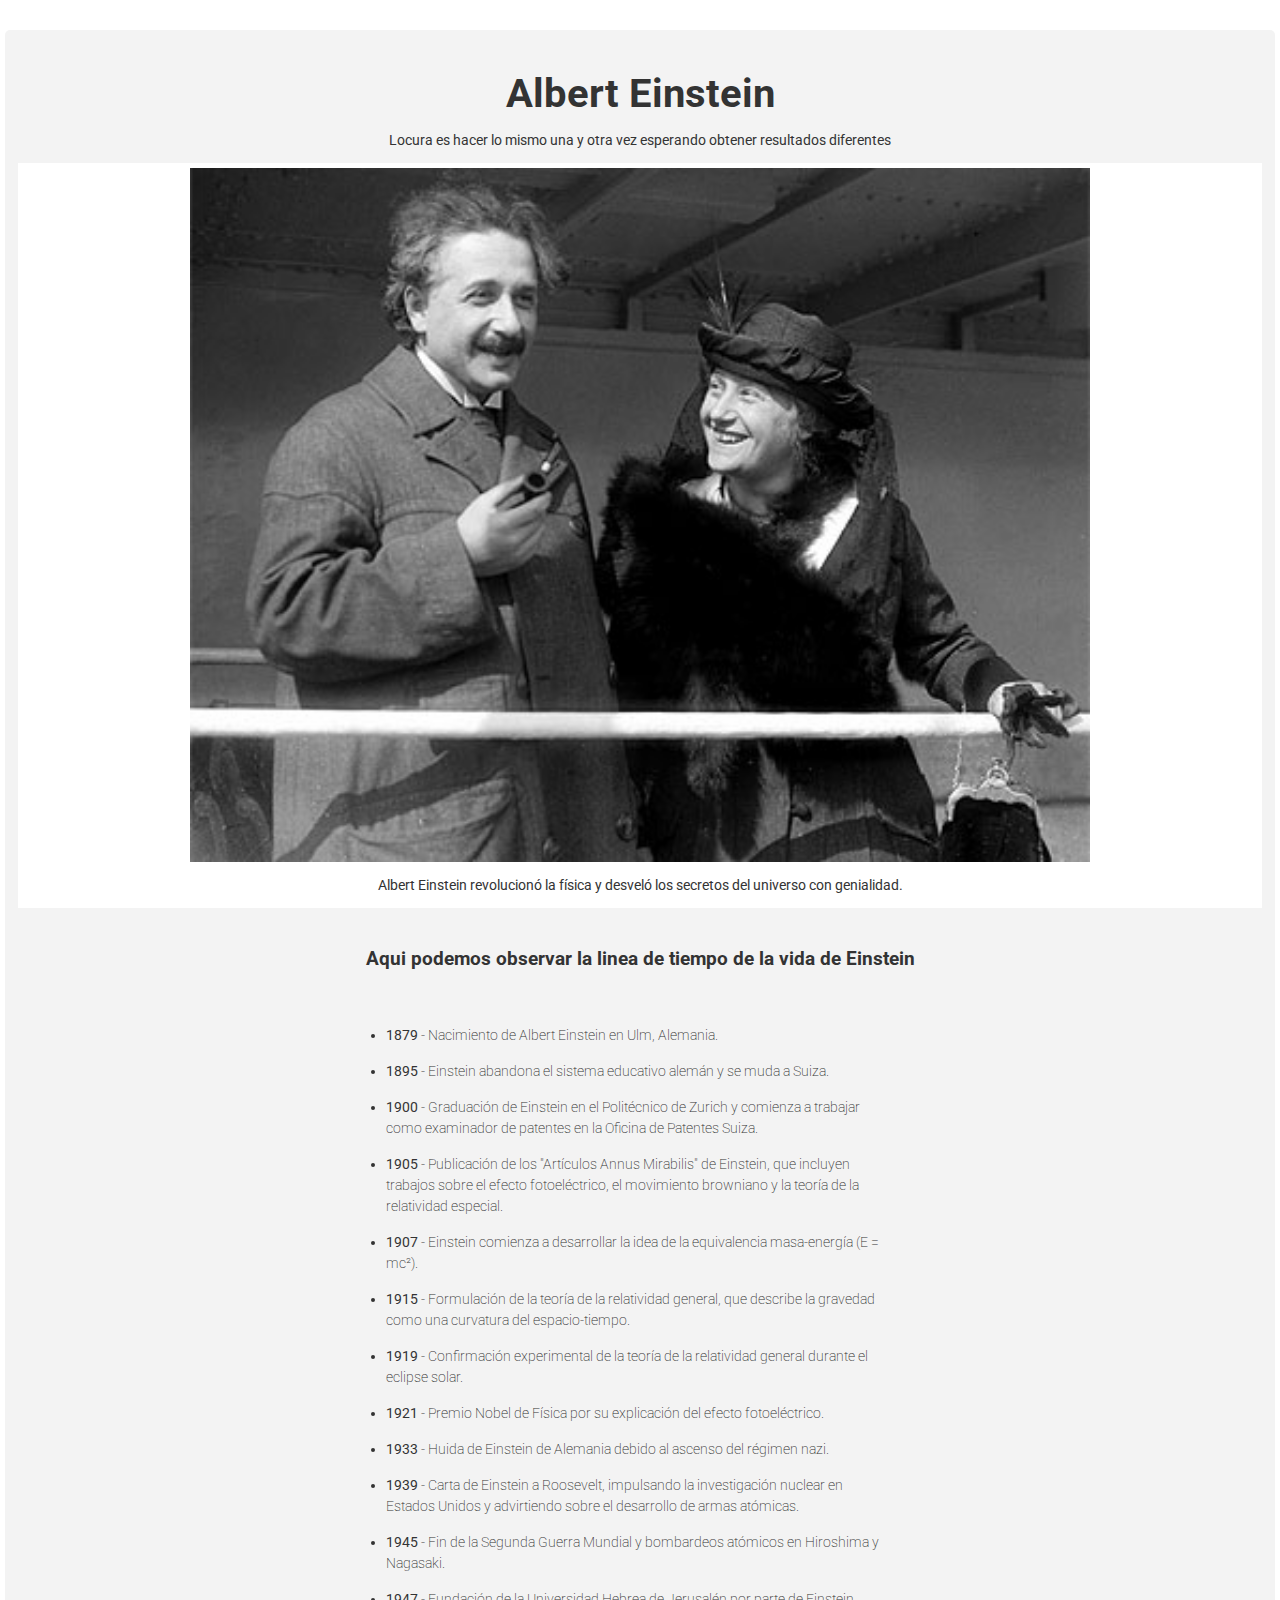
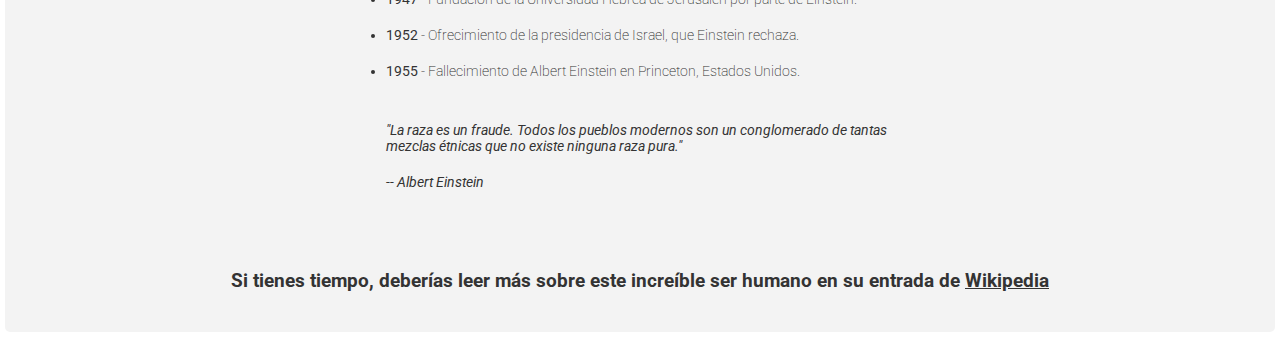
<file: CSS/pagina-freecodecamp-proyecto-paginaTributo/index.html>
<!DOCTYPE html>
<html lang="en">

<head>
    <meta charset="UTF-8">
    <meta name="viewport" content="width=device-width, initial-scale=1.0">
    <link rel="stylesheet" href="styles.css" type="text/css">
    <title>Pagina de tributo a Albert Einstein</title>
</head>

<body>
    <main id="main">
        <h1 id="title">Albert Einstein</h1>
        <p id="sub-title">Locura es hacer lo mismo una y otra vez esperando obtener resultados diferentes</p>
        <figure id="img-div">
            <img id="image" src="einstein.jpg" alt="imagen">
            <figcaption id="img-caption">
                Albert Einstein revolucionó la física y desveló los secretos del universo con genialidad.
            </figcaption>
        </figure>
        <div id="tribute-info">
            <h3>Aqui podemos observar la linea de tiempo de la vida de Einstein</h3>
            <ul>
                <li><strong>1879</strong> - Nacimiento de Albert Einstein en Ulm, Alemania.</li>
                <li><strong>1895</strong> - Einstein abandona el sistema educativo alemán y se muda a Suiza.</li>
                <li><strong>1900</strong> - Graduación de Einstein en el Politécnico de Zurich y comienza a trabajar
                    como examinador de patentes en la Oficina de Patentes Suiza.</li>
                <li><strong>1905</strong> - Publicación de los "Artículos Annus Mirabilis" de Einstein, que incluyen
                    trabajos sobre el efecto fotoeléctrico, el movimiento browniano y la teoría de la relatividad
                    especial.</li>
                <li><strong>1907</strong> - Einstein comienza a desarrollar la idea de la equivalencia masa-energía (E =
                    mc²).</li>
                <li><strong>1915</strong> - Formulación de la teoría de la relatividad general, que describe la gravedad
                    como una curvatura del espacio-tiempo.</li>
                <li><strong>1919</strong> - Confirmación experimental de la teoría de la relatividad general durante el
                    eclipse solar.</li>
                <li><strong>1921</strong> - Premio Nobel de Física por su explicación del efecto fotoeléctrico.</li>
                <li><strong>1933</strong> - Huida de Einstein de Alemania debido al ascenso del régimen nazi.</li>
                <li><strong>1939</strong> - Carta de Einstein a Roosevelt, impulsando la investigación nuclear en
                    Estados Unidos y advirtiendo sobre el desarrollo de armas atómicas.</li>
                <li><strong>1945</strong> - Fin de la Segunda Guerra Mundial y bombardeos atómicos en Hiroshima y
                    Nagasaki.</li>
                <li><strong>1947</strong> - Fundación de la Universidad Hebrea de Jerusalén por parte de Einstein.</li>
                <li><strong>1952</strong> - Ofrecimiento de la presidencia de Israel, que Einstein rechaza.</li>
                <li><strong>1955</strong> - Fallecimiento de Albert Einstein en Princeton, Estados Unidos.</li>

            </ul>
            <blockquote id="cite"
                cite="https://cronicaglobal.elespanol.com/letraglobal/letras/ciencia/20180418/citas-celebres-albert-einstein-que-pasaran-historia/300719936_0.html">
                <p>"La raza es un fraude. Todos los pueblos modernos son un conglomerado de tantas mezclas étnicas que
                    no
                    existe ninguna raza pura."</p>
                <cite>-- Albert Einstein</cite>
            </blockquote>
            <h3>
                Si tienes tiempo, deberías leer más sobre este increíble ser humano en su entrada de <a
                id="tribute-link" href="https://es.wikipedia.org/wiki/Albert_Einstein" target="_blank">Wikipedia</a>
            </h3>
        </div>
    </main>

</body>

</html>
</file>
<file: CSS/pagina-freecodecamp-balanceContable/styles.css>
span[class~="sr-only"] {
    border: 0 !important;
    clip: rect(1px, 1px, 1px, 1px) !important;
    clip-path: inset(50%) !important;
    height: 1px !important;
    width: 1px !important;
    position: absolute !important;
    overflow: hidden !important;
    white-space: nowrap !important;
    padding: 0 !important;
    margin: -1px !important;
}

html {
    box-sizing: border-box;
}

body {
    font-family: sans-serif;
    color: #0a0a23;
}

h1 {
    max-width: 37.25rem;
    margin: 0 auto;
    padding: 1.5rem 1.25rem;
}

h1 .flex {
    display: flex;
    flex-direction: column-reverse;
    gap: 1rem;
}

h1 .flex span:first-of-type {
    font-size: 0.7em;
}

h1 .flex span:last-of-type {
    font-size: 1.2em;
}

section {
    max-width: 40rem;
    margin: 0 auto;
    border: 2px solid #d0d0d5;
}

#years {
    display: flex;
    justify-content: flex-end;
    position: sticky;
    z-index: 999;
    top: 0px;
    background: #0a0a23;
    color: #fff;
    padding: 0.5rem calc(1.25rem + 2px) 0.5rem 0;
    margin: 0 -2px;
}

#years span[class] {
    font-weight: bold;
    width: 4.5rem;
    text-align: right;
}

.table-wrap {
    padding: 0 0.75rem 1.5rem 0.75rem;
}

table {
    border-collapse: collapse;
    border: 0;
    width: 100%;
    position: relative;
    margin-top: 3rem;
}

table caption {
    color: #356eaf;
    font-size: 1.3em;
    font-weight: normal;
    position: absolute;
    top: -2.25rem;
    left: 0.5rem;
}

tbody td {
    width: 100vw;
    min-width: 4rem;
    max-width: 4rem;
}

tbody th {
    width: calc(100% - 12rem);
}

tr[class="total"] {
    border-bottom: 4px double #0a0a23;
    font-weight: bold;
}

tr[class="total"] th {
    text-align: left;
    padding: 0.5rem 0 0.25rem 0.5rem;
}

tr.total td {
    text-align: right;
    padding: 0 0.25rem;
}

tr.total td:nth-of-type(3) {
    padding-right: 0.5rem;
}

tr.total:hover {
    background-color: #99c9ff;
}

td.current {
    font-style: italic;
}

tr.data {
    background-image: linear-gradient(to bottom, #dfdfe2 1.845rem, white 1.845rem);
}

tr.data th {
    text-align: left;
    padding-top: 0.3rem;
    padding-left: 0.5rem;
}

tr.data th .description {
    display: block;
    font-weight: normal;
    font-style: italic;
    padding: 1rem 0 0.75rem;
    margin-right: -13.5rem;
}

tr.data td {
    vertical-align: top;
    padding: 0.3rem 0.25rem 0;
    text-align: right;
}

tr.data td:last-of-type {
    padding-right: 0.5rem;
}
</file>
<file: CSS/pagina-freecodecamp-ciudadDiaNoche/styles.css>
:root {
  --building-color1: #aa80ff;
  --building-color2: #66cc99;
  --building-color3: #cc6699;
  --building-color4: #538cc6;
  --window-color1: #bb99ff;
  --window-color2: #8cd9b3;
  --window-color3: #d98cb3;
  --window-color4: #8cb3d9;
}

* {
  box-sizing: border-box;
}

body {
  height: 100vh;
  margin: 0;
  overflow: hidden;
}

.background-buildings,
.foreground-buildings {
  width: 100%;
  height: 100%;
  display: flex;
  align-items: flex-end;
  justify-content: space-evenly;
  position: absolute;
  top: 0;
}

.building-wrap {
  display: flex;
  flex-direction: column;
  align-items: center;
}

.window-wrap {
  display: flex;
  align-items: center;
  justify-content: space-evenly;
}

.sky {
  background: radial-gradient(
    closest-corner circle at 15% 15%,
    #ffcf33,
    #ffcf33 20%,
    #ffff66 21%,
    #bbeeff 100%
  );
}

/* BACKGROUND BUILDINGS - "bb" stands for "background building" */
.bb1 {
  width: 10%;
  height: 70%;
}

.bb1a {
  width: 70%;
}

.bb1b {
  width: 80%;
}

.bb1c {
  width: 90%;
}

.bb1d {
  width: 100%;
  height: 70%;
  background: linear-gradient(var(--building-color1) 50%, var(--window-color1));
}

.bb1-window {
  height: 10%;
  background: linear-gradient(var(--building-color1), var(--window-color1));
}

.bb2 {
  width: 10%;
  height: 50%;
}

.bb2a {
  border-bottom: 5vh solid var(--building-color2);
  border-left: 5vw solid transparent;
  border-right: 5vw solid transparent;
}

.bb2b {
  width: 100%;
  height: 100%;
  background: repeating-linear-gradient(
    var(--building-color2),
    var(--building-color2) 6%,
    var(--window-color2) 6%,
    var(--window-color2) 9%
  );
}

.bb3 {
  width: 10%;
  height: 55%;
  background: repeating-linear-gradient(
    90deg,
    var(--building-color3),
    var(--building-color3),
    var(--window-color3) 15%
  );
}

.bb4 {
  width: 11%;
  height: 58%;
}

.bb4a {
  width: 3%;
  height: 10%;
  background-color: var(--building-color4);
}

.bb4b {
  width: 80%;
  height: 5%;
  background-color: var(--building-color4);
}

.bb4c {
  width: 100%;
  height: 85%;
  background-color: var(--building-color4);
}

.bb4-window {
  width: 18%;
  height: 90%;
  background-color: var(--window-color4);
}

/* FOREGROUND BUILDINGS - "fb" stands for "foreground building" */
.fb1 {
  width: 10%;
  height: 60%;
}

.fb1a {
  border-bottom: 7vh solid var(--building-color4);
  border-left: 2vw solid transparent;
  border-right: 2vw solid transparent;
}

.fb1b {
  width: 60%;
  height: 10%;
  background-color: var(--building-color4);
}

.fb1c {
  width: 100%;
  height: 80%;
  background: repeating-linear-gradient(
      90deg,
      var(--building-color4),
      var(--building-color4) 10%,
      transparent 10%,
      transparent 15%
    ),
    repeating-linear-gradient(
      var(--building-color4),
      var(--building-color4) 10%,
      var(--window-color4) 10%,
      var(--window-color4) 90%
    );
}

.fb2 {
  width: 10%;
  height: 40%;
}

.fb2a {
  width: 100%;
  border-bottom: 10vh solid var(--building-color3);
  border-left: 1vw solid transparent;
  border-right: 1vw solid transparent;
}

.fb2b {
  width: 100%;
  height: 75%;
  background-color: var(--building-color3);
}

.fb2-window {
  width: 22%;
  height: 100%;
  background-color: var(--window-color3);
}

.fb3 {
  width: 10%;
  height: 35%;
}

.fb3a {
  width: 80%;
  height: 15%;
  background-color: var(--building-color1);
}

.fb3b {
  width: 100%;
  height: 35%;
  background-color: var(--building-color1);
}

.fb3-window {
  width: 25%;
  height: 80%;
  background-color: var(--window-color1);
}

.fb4 {
  width: 8%;
  height: 45%;
  position: relative;
  left: 10%;
}

.fb4a {
  border-top: 5vh solid transparent;
  border-left: 8vw solid var(--building-color1);
}

.fb4b {
  width: 100%;
  height: 89%;
  background-color: var(--building-color1);
  display: flex;
  flex-wrap: wrap;
}

.fb4-window {
  width: 30%;
  height: 10%;
  border-radius: 50%;
  background-color: var(--window-color1);
  margin: 10%;
}

.fb5 {
  width: 10%;
  height: 33%;
  position: relative;
  right: 10%;
  background: repeating-linear-gradient(
      var(--building-color2),
      var(--building-color2) 5%,
      transparent 5%,
      transparent 10%
    ),
    repeating-linear-gradient(
      90deg,
      var(--building-color2),
      var(--building-color2) 12%,
      var(--window-color2) 12%,
      var(--window-color2) 44%
    );
}

.fb6 {
  width: 9%;
  height: 38%;
  background: repeating-linear-gradient(
      90deg,
      var(--building-color3),
      var(--building-color3) 10%,
      transparent 10%,
      transparent 30%
    ),
    repeating-linear-gradient(
      var(--building-color3),
      var(--building-color3) 10%,
      var(--window-color3) 10%,
      var(--window-color3) 30%
    );
}

@media (max-width: 1000px) {
  :root {
    --building-color1: #000;
    --building-color2: #000;
    --building-color3: #000;
    --building-color4: #000;
    --window-color1: #777;
    --window-color2: #777;
    --window-color3: #777;
    --window-color4: #777;
  }
  .sky {
    background: radial-gradient(
      closest-corner circle at 15% 15%,
      #ccc,
      #ccc 20%,
      #445 21%,
      #223 100%
    );
  }
}
</file>
<file: CSS/pagina-freecodecamp-etiquetaNutricional/style.css>
* {
    box-sizing: border-box;
}

html {
    font-size: 16px;
}

body {
    font-family: 'Open Sans', sans-serif;
}

.label {
    border: 2px solid black;
    width: 270px;
    margin: 50px auto;
    padding: 0 7px;
}

header h1 {
    text-align: center;
    margin: -4px 0;
    letter-spacing: 0.15px
}

p {
    margin: 0;
    display: flex;
    justify-content: space-between;
}

.divider {
    border-bottom: 1px solid #888989;
    margin: 2px 0;
}

.bold {
    font-weight: 800;
}

.large {
    height: 10px;
}

.large,
.medium {
    background-color: black;
    border: 0;
}

.medium {
    height: 5px;
}

.small-text {
    font-size: 0.85rem;
}


.calories-info {
    display: flex;
    justify-content: space-between;
    align-items: flex-end;
}

.calories-info h2 {
    margin: 0;
}

.left-container p {
    margin: -5px -2px;
    font-size: 2em;
    font-weight: 700;
}

.calories-info span {
    margin: -7px -2px;
    font-size: 2.4em;
    font-weight: 700;
}

.right {
    justify-content: flex-end;
}

.indent {
    margin-left: 1em;
}

.double-indent {
    margin-left: 2em;
}

.daily-value p:not(.no-divider) {
    border-bottom: 1px solid #888989;
}

.note {
    font-size: 0.6rem;
    margin: 5px 0;
    padding: 0 8px;
    text-indent: -8px;
}
</file>
<file: CSS/pagina-freecodecamp-formularioRegistro/style.css>
body {
  width: 100%;
  height: 100vh;
  margin: 0;
  background-color: #1b1b32;
  color: #f5f6f7;
  font-family: Tahoma;
  font-size: 16px;
}

h1, p {
  margin: 1em auto;
  text-align: center;
}

form {
  width: 60vw;
  max-width: 500px;
  min-width: 300px;
  margin: 0 auto;
  padding-bottom: 2em;
}

fieldset {
  border: none;
  padding: 2rem 0;
  border-bottom: 3px solid #3b3b4f;
}

fieldset:last-of-type {
  border-bottom: none;
}

label {
  display: block;
  margin: 0.5rem 0;
}

input,
textarea,
select {
  margin: 10px 0 0 0;
  width: 100%;
  min-height: 2em;
}

input, textarea {
  background-color: #0a0a23;
  border: 1px solid #0a0a23;
  color: #ffffff;
}

.inline {
  width: unset;
  margin: 0 0.5em 0 0;
  vertical-align: middle;
}

input[type="submit"] {
  display: block;
  width: 60%;
  margin: 1em auto;
  height: 2em;
  font-size: 1.1rem;
  background-color: #3b3b4f;
  border-color: white;
  min-width: 300px;
}

input[type="file"] {
  padding: 1px 2px;
}
a{
    color: #dfdfe2;
}
</file>
<file: CSS/pagina-freecodecamp-marcadores/style.css>
h1 {
  text-align: center;
}

.container {
  background-color: rgb(255, 255, 255);
  padding: 10px 0;
}

.marker {
  width: 200px;
  height: 25px;
  margin: 10px auto;
}

.cap {
  width: 60px;
  height: 25px;
}

.sleeve {
  width: 110px;
  height: 25px;
  background-color: rgba(255, 255, 255, 0.5);
  border-left: 10px double rgba(0, 0, 0, 0.75);
}

.cap, .sleeve {
  display: inline-block;
}

.red {
  background: linear-gradient(rgb(122, 74, 14), rgb(245, 62, 113), rgb(162, 27, 27));
  box-shadow: 0 0 20px 0 rgba(83, 14, 14, 0.8);
}

.green {
  background: linear-gradient(#55680D, #71F53E, #116C31);
  box-shadow: 0 0 20px 0 #3B7E20CC;
}
.blue {
  background: linear-gradient(hsl(186, 76%, 16%), hsl(223, 90%, 60%), hsl(240, 56%, 42%));
  box-shadow: 0 0 20px 0 hsla(223,59%,31%,0.8);
}
</file>
<file: CSS/pagina-freecodecamp-pintura/style.css>
.canvas {
    width: 500px;
    height: 600px;
    background-color: #4d0f00;
    overflow: hidden;
    filter: blur(2px);
}

.frame {
    border: 50px solid black;
    width: 500px;
    padding: 50px;
    margin: 20px auto;
}

.one {
    width: 425px;
    height: 150px;
    background-color: #efb762;
    margin: 20px auto;
    box-shadow: 0 0 3px 3px #efb762;
    border-radius: 9px;
    transform: rotate(-0.6deg);
}

.two {
    width: 475px;
    height: 200px;
    background-color: #8f0401;
    margin: 0 auto 20px;
    box-shadow: 0 0 3px 3px #8f0401;
    border-radius: 8px 10px;
    transform: rotate(0.4deg);
}

.one,
.two {
    filter: blur(1px);
}

.three {
    width: 91%;
    height: 28%;
    background-color: #b20403;
    margin: auto;
    filter: blur(2px);
    box-shadow: 0 0 5px 5px #b20403;
    border-radius: 30px 25px 60px 12px;
    transform: rotate(-0.2deg);
}
</file>
<file: CSS/pagina-freecodecamp-pinturaPicasso/styles.css>
body {
    background-color: rgb(184, 132, 46);
}

#back-wall {
    background-color: #8B4513;
    width: 100%;
    height: 60%;
    position: absolute;
    top: 0;
    left: 0;
    z-index: -1;
}

#offwhite-character {
    width: 300px;
    height: 550px;
    background-color: GhostWhite;
    position: absolute;
    top: 20%;
    left: 17.5%;
}

#white-hat {
    width: 0;
    height: 0;
    border-style: solid;
    border-width: 0 120px 140px 180px;
    border-top-color: transparent;
    border-right-color: transparent;
    border-bottom-color: GhostWhite;
    border-left-color: transparent;
    position: absolute;
    top: -140px;
    left: 0;
}

#black-mask {
    width: 100%;
    height: 50px;
    background-color: rgb(45, 31, 19);
    position: absolute;
    top: 0;
    left: 0;
    z-index: 1;
}

#gray-instrument {
    width: 15%;
    height: 40%;
    background-color: rgb(167, 162, 117);
    position: absolute;
    top: 50px;
    left: 125px;
    z-index: 1;
}

.black-dot {
    width: 10px;
    height: 10px;
    background-color: rgb(45, 31, 19);
    border-radius: 50%;
    display: block;
    margin: auto;
    margin-top: 65%;
}

#tan-table {
    width: 450px;
    height: 140px;
    background-color: #D2691E;
    position: absolute;
    top: 275px;
    left: 15px;
    z-index: 1;
}

#black-character {
    width: 300px;
    height: 500px;
    background-color: rgb(45, 31, 19);
    position: absolute;
    top: 30%;
    left: 59%;
}

#black-hat {
    width: 0;
    height: 0;
    border-style: solid;
    border-width: 150px 0 0 300px;
    border-top-color: transparent;
    border-right-color: transparent;
    border-bottom-color: transparent;
    border-left-color: rgb(45, 31, 19);
    position: absolute;
    top: -150px;
    left: 0;
}

#gray-mask {
    width: 150px;
    height: 150px;
    background-color: rgb(167, 162, 117);
    position: absolute;
    top: -10px;
    left: 70px;
}

#white-paper {
    width: 400px;
    height: 100px;
    background-color: GhostWhite;
    position: absolute;
    top: 250px;
    left: -150px;
    z-index: 1;
}

.fa-music {
    display: inline-block;
    margin-top: 8%;
    margin-left: 13%;
}

.blue {
    background-color: #1E90FF;
}

#blue-left {
    width: 500px;
    height: 300px;
    position: absolute;
    top: 20%;
    left: 20%;
}

#blue-right {
    width: 400px;
    height: 300px;
    position: absolute;
    top: 50%;
    left: 40%;
}

#orange-character {
    width: 250px;
    height: 550px;
    background-color: rgb(240, 78, 42);
    position: absolute;
    top: 25%;
    left: 40%;
}

#black-round-hat {
    width: 180px;
    height: 150px;
    background-color: rgb(45, 31, 19);
    border-radius: 50%;
    position: absolute;
    top: -100px;
    left: 5px;
    z-index: -1;
}

#eyes-div {
    width: 180px;
    height: 50px;
    position: absolute;
    top: -40px;
    left: 20px;
    z-index: 3;
}

#triangles {
    width: 250px;
    height: 550px;
}

.triangle {
    width: 0;
    height: 0;
    border-style: solid;
    border-width: 42px 45px 45px 0;
    border-top-color: transparent;
    border-right-color: Gold;
    /* yellow */
    border-bottom-color: transparent;
    border-left-color: transparent;
    display: inline-block;
}

#guitar {
    width: 100%;
    height: 100px;
    position: absolute;
    top: 120px;
    left: 0px;
    z-index: 3;
}

.guitar {
    width: 150px;
    height: 120px;
    background-color: Goldenrod;
    border-radius: 50%;
}

#guitar-left {
    position: absolute;
    left: 0px;
}

#guitar-right {
    position: absolute;
    left: 100px;
}

.fa-bars {
    display: block;
    margin-top: 30%;
    margin-left: 40%;
}

#guitar-neck {
    width: 200px;
    height: 30px;
    background-color: #D2691E;
    position: absolute;
    top: 45px;
    left: 200px;
    z-index: 3;
}

.eyes {
    width: 35px;
    height: 20px;
    background-color: #8B4513;
    border-radius: 20px 50%;
}

.right {
    position: absolute;
    top: 15px;
    right: 30px;
}

.left {
    position: absolute;
    top: 15px;
    left: 30px;
}

.fas {
    font-size: 30px;
}
</file>
<file: CSS/pagina-freecodecamp-proyecto-formularioEncuesta/styles.css>
body{
  margin: 0;
  padding: 0;
  font-size: 16px;
  font-family: calibri;
  background-image: linear-gradient(rgba(7,5,8,0.7),rgba(7,5,8,0.7)),url(imagen-fondo-encuesta.jpg);
  background-size: 100%;
  background-attachment: fixed;
  color: rgb(206, 222, 187);
}
main{
  width: 45%;
  height: auto;
  margin:  auto;
  padding: 5em;
}
h1{
  width: 100%;
  margin: 0 0 0.5em 0;
  text-align: center;
  font-size: 2em;
}
#description{
  width: 80%;
  font-size: 1.1em;
  margin: 0 auto 2em auto;
  padding: 0;
  text-align: center;
}
form{
  padding: 3em 2em 4em 2em;
  border: 1px solid black;
  height: auto;
  background: rgba(37, 82, 67,0.8);
  border: 0 hidden rgba(37, 82, 67,0.8);
  box-shadow: 10px 10px 20px 10px #618E6F;
}
fieldset{
  border: none;
  margin: 0;
  padding:0;
}
.field-one label{
  display: block;
  width: 100%;
  margin: 0 0 1.5em 0;
  font-size: 1.2em;
}
.field-one input{
  display: block;
  width: 98%;
  height: 2em;
  font-size: 0.9em;
  padding: 0 5px;
  border-radius: 5px;
  margin: 0.4em 0 0 0;
  border: 0.9px solid #20823D;
}
.field-one select{
  display:block;
  width: 100%;
  height: 2em;
  font-size: 0.9em;
  border-radius: 5px;
  margin: 0.4em 0 0 0;
  padding: 0 5px;
  border: 0.9px solid black;
}
.field-two{
  height: 100%;
}
.field-two p{
  font-size: 1.2em;
  width: 100%;
  padding: 0;
  margin: 0;
}
.field-two p:last-of-type{
  margin: 2em 0 0 0;
}
.field-two label{
  display: block;
  margin: 0.5em auto;
  font-size: 1.2em;
}

.field-two input{
  display: inline-block;
  vertical-align: 0;
}
.field-two textarea{
  display: block;
  width: 100%;
  height: 6em;
  margin: 0.5em auto;
  padding: 0;
  border: 0 hidden white;
}
.field-two label:last-of-type{
  margin: 2em 0 0 0;
}
input[type="submit"]{
  margin: 2em 0 0 0;
  width: 100%;
  height: 3em;
  background: rgb(70,33,82);
  color: rgb(206, 222, 187);
  border: 0 solid rgb(70,33,82);
  font-size: 1.1em;
  cursor: pointer;
}
</file>
<file: CSS/pagina-freecodecamp-proyecto-paginaDocumentacion/styles.css>
@import url('https://fonts.googleapis.com/css2?family=Poppins&display=swap');

*{
    box-sizing: border-box;
    margin: 0;
    padding: 0;
}
body{
    display: flex;
    font-family: 'Poppins';
}
#navbar{
    border-right: 2px solid #cccccc;
    flex-basis: 23.5%;
    flex-grow: 0;
    height: 100vh;
    position: sticky;
    top: 0;
    display: flex;
    flex-direction: column;
}
#navbar > header{
    padding: 10px;
    padding-left: 25px;
    font-size: 1.6em;
}
#navbar > ul {
    display: flex;
    flex-direction: column;
    overflow: scroll;
    overflow-x: hidden;
    color: #4d4e53;
}
#navbar > ul > li{
    padding: 10px;
    padding-left: 25px;
    border-top: 1px solid black;
}
#navbar > ul > li > a{
    text-decoration: none;
    color: inherit;
}
#navbar > ul > li > a:visited{
    color: inherit;
}
#main-doc{
    flex-basis: 76.5%;
    flex-grow: 0;
    display: flex;
    flex-direction: column;
    padding: 40px;
}
.main-section{
    margin-bottom: 10px;
}
.main-section header{
    font-size: 1.6em;
    padding-bottom: 20px;
    padding-top: 10px;
}
.main-section p{
    padding-left: 12px;
    color: #4d4e53;
}
.main-section ul{
    padding-left: 70px;
    color: #4d4e53;
}
.main-section pre{
    background-color: #F5F5F5;
    width: 95%;
    margin: 5px auto;
    font-weight: 100;
    white-space: pre;
    overflow: auto;
}
@media (max-width: 907px){
    body{
        display: flex;
        flex-direction: column;
    }
    #navbar{
        position: relative;
        flex-basis: 40%;
        flex-grow: 0;
        border: 0;
        border-bottom: 3px solid #cccccc;
    }
    #navbar header{
        text-align: center;
        padding: 20px;
    }
    #navbar ul{
        border: 1px solid #cccccc;
        height: 200px;
    }
    .main-section pre{
        display: block;
        margin: 5px auto;
        padding-right: 10px;
        overflow: auto;
        white-space: pre;
    }
}
/*Estos selectores son para los colores de los simbolos en las etiquetas de codigo*/
.symbol{
    color: #808080;
}
.number{
    color: #FFA500;
}
.operator{
    color: #0000FF;
}
.string{
    color: #008000;
}
.comment{
    color: #555555;
}
.bool{
    color: #9933CC;
}
</file>
<file: CSS/pagina-freecodecamp-proyecto-paginaTributo/styles.css>
@import url('https://fonts.googleapis.com/css2?family=Roboto:wght@500&display=swap');
@import url('https://fonts.googleapis.com/css2?family=Roboto:wght@200&display=swap');
*{
    margin: 0;
    padding: 0;
    box-sizing: border-box;
}
body{
    border: 0;
    width: 100%;
    font-family: 'Roboto';
}
#main{
    margin: 30px 5px;
    background: #f3f3f3;
    border-radius: 5px;
    display: flex;
    flex-direction: column;
    align-items: center;
}
#title{
    margin: auto;
    padding: 40px;
    padding-bottom: 0;
    text-align: center;
    font-size: 40px;
    color: #333333;
}
#sub-title{
    color: #333333;
    font-size: 14px;
    text-align: center;
    padding: 15px;
}
#img-div{
    width: 98%;
    background: white;
    margin: 0 10px;
    padding: 5px 5px 0 5px;
    display: flex;
    flex-direction: column;
    justify-content: center;
    align-items: center;
}
#image{
    width: 900px;
    max-width: 100%;
    height: auto;
    image-rendering: crisp-edges;
}
#img-caption{
    text-align: center;
    color: #333333;
    width: 100%;
    padding: 15px;
    font-size: 14px;
}
#tribute-info{
    width: 100%;
    display: flex;
    flex-direction: column;
    align-items: center;
}
#tribute-info h3{
    width: 100%;
    color: #333333;
    text-align: center;
    padding: 40px;

}
#tribute-info ul{
    list-style: disc;
    width: 40%;
    display: flex;
    flex-direction: column;
    align-items: center;
}
#tribute-info ul li{
    margin: 15px 0 0 0;
    width: 100%;
    font-size: 14px;
    color: #333333;
    font-weight: 200;
    line-height: 1.5;
}
#cite{
    width: 40%;
    padding: 40px 0 ;
    display: flex;
    flex-direction: column;
}
#cite cite{
    margin-top: 20px;
}
#cite p,cite{
    font-size: 14px;
    color: #333333;
    font-style: italic;
    text-align: left;
}
#tribute-link {
    text-decoration: underline;
    color: #333333;
}
</file>
